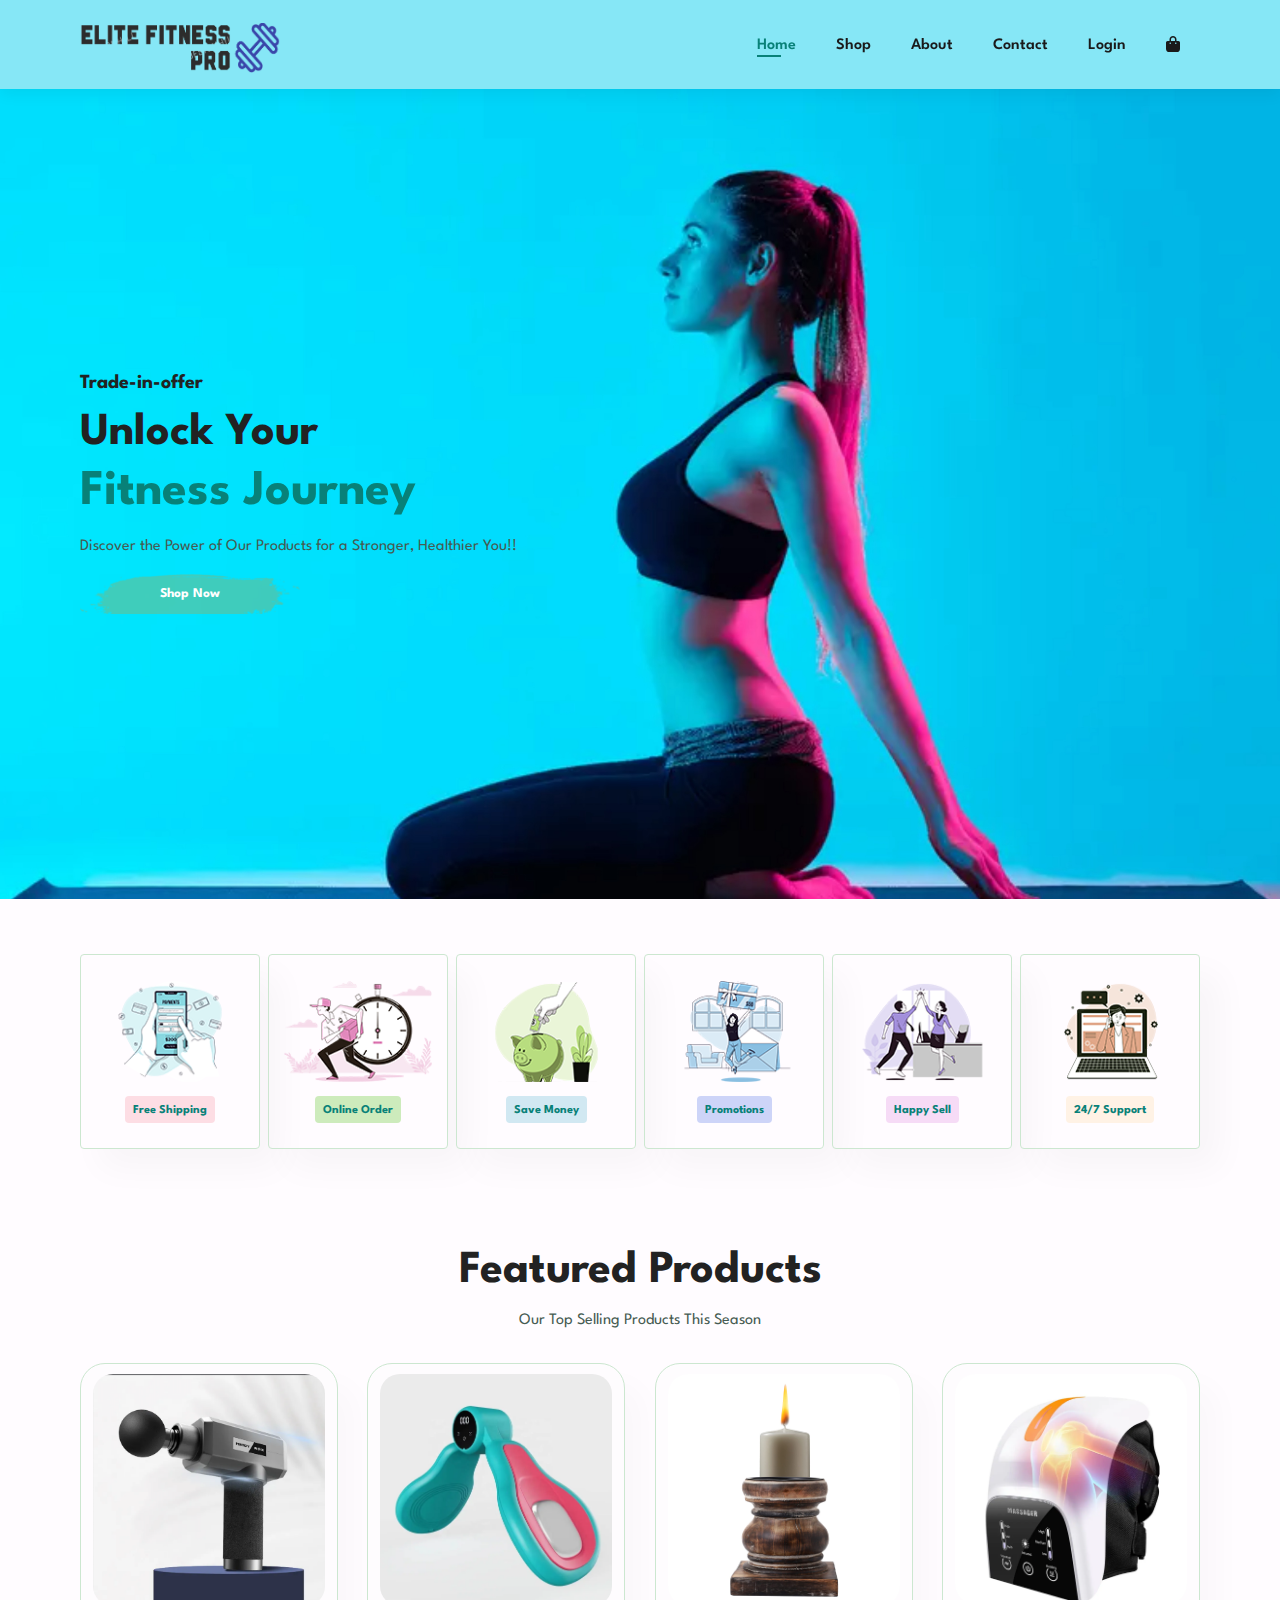
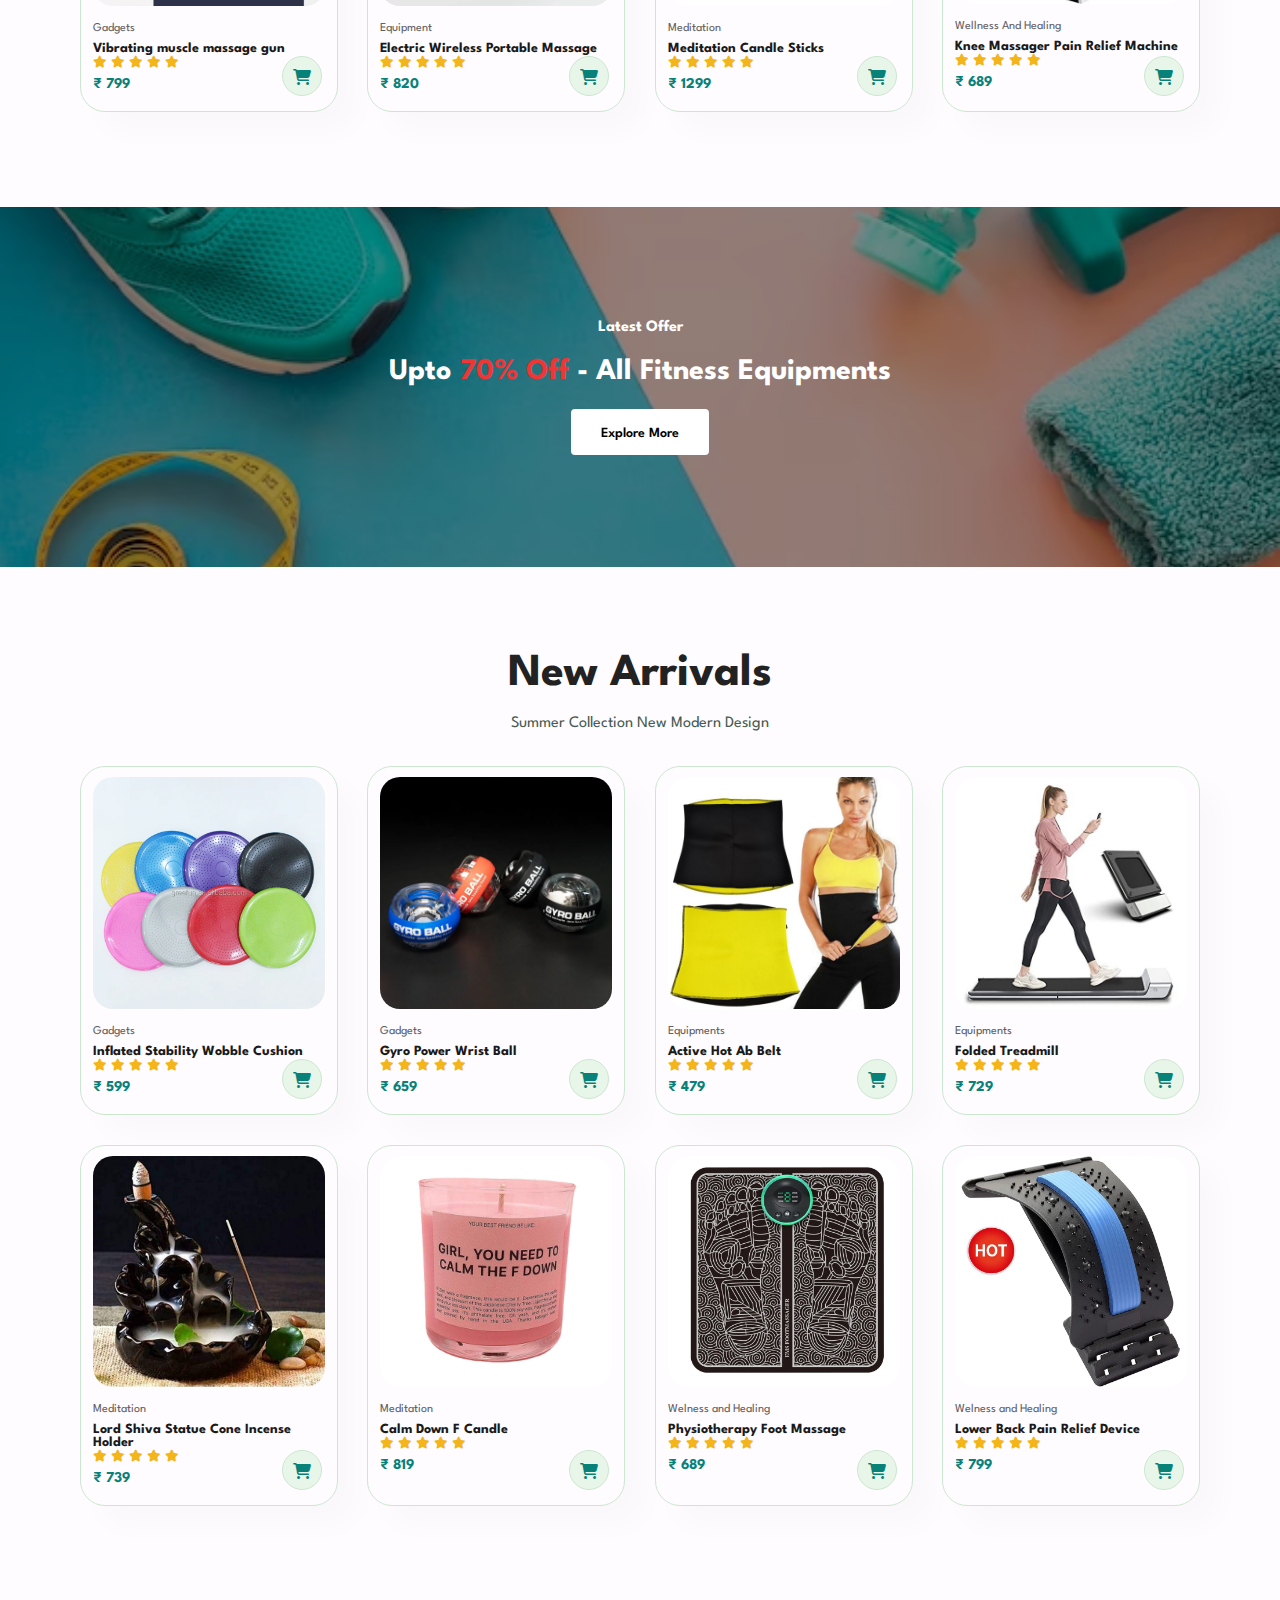
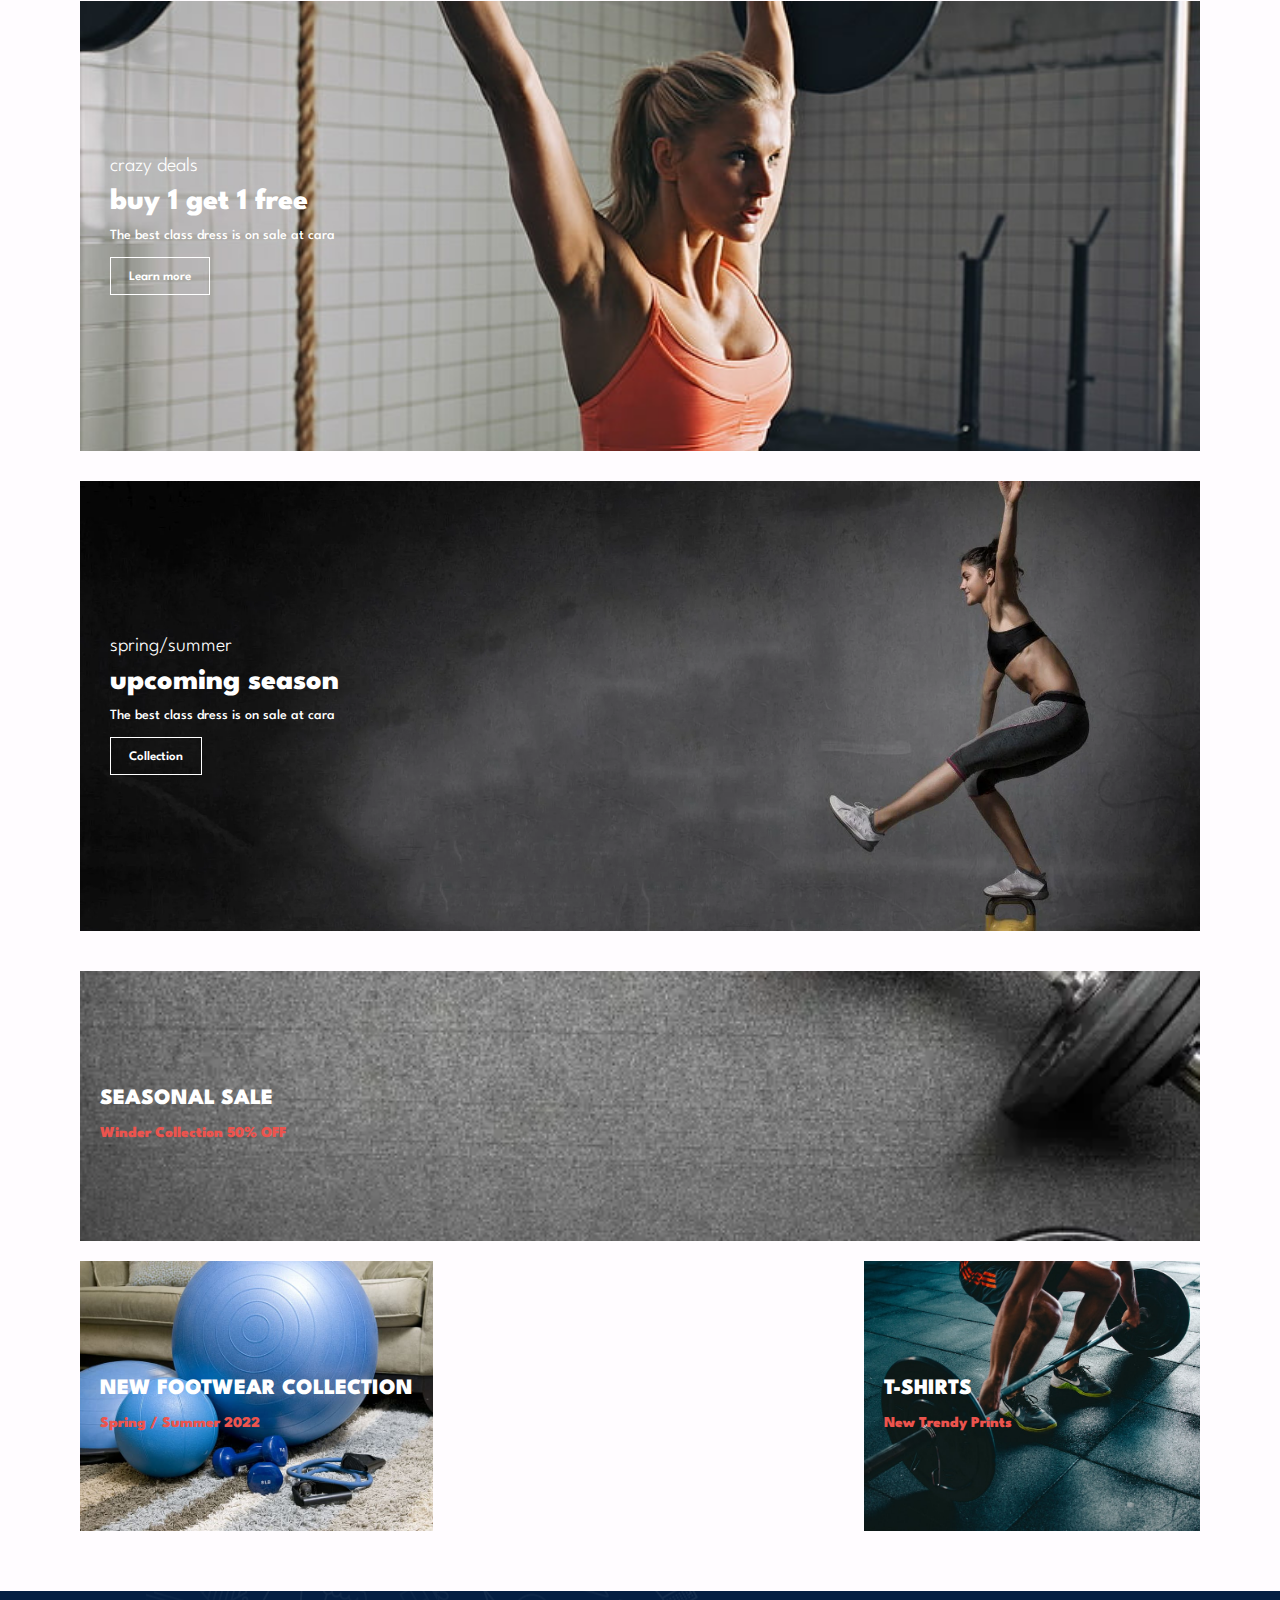
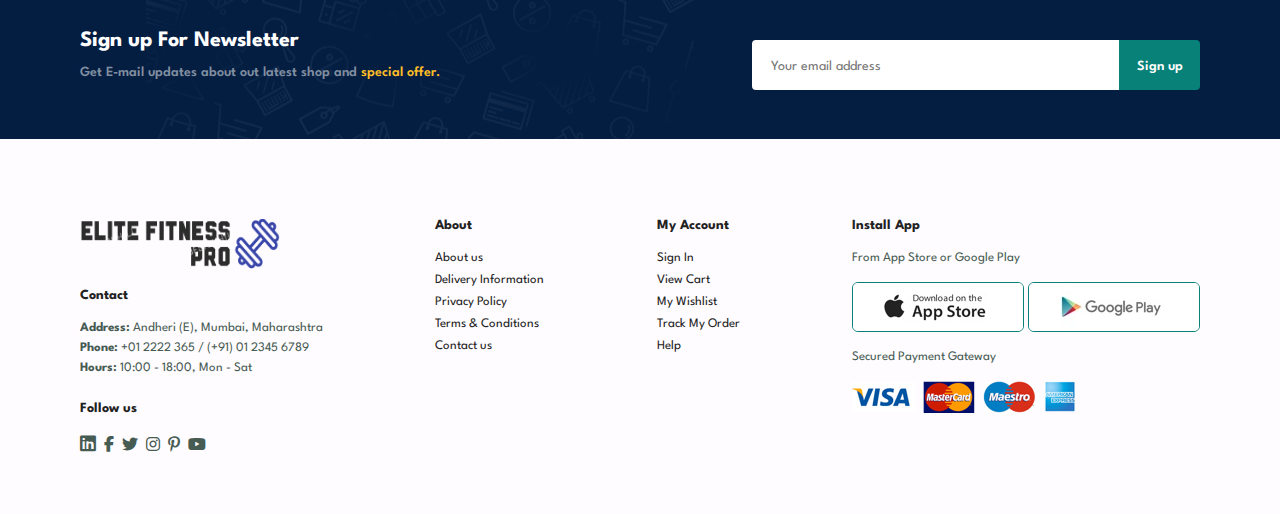
<file: index.html>
<!DOCTYPE html>
<html lang="en">
  <head>
    <meta charset="UTF-8" />
    <meta http-equiv="X-UA-Compatible" content="IE=edge" />
    <meta name="viewport" content="width=device-width, initial-scale=1.0" />
    <link rel="stylesheet" href="style.css" />
    <link
      rel="stylesheet"
      href="https://cdnjs.cloudflare.com/ajax/libs/font-awesome/6.1.1/css/all.min.css"
    />
    <link rel="icon" href="assets/l2.png">
    <script src="script.js" defer></script>
    <script src="shop.js" async></script>
    <title> Elite Fitness Pro | &nbsp;Welcome to Elite Fitness Pro!</title>
  </head>
  <body>
    <!-- NAVBAR -->
    <section id="header">
      <a href="#"><img src="assets/logo.png" alt="" style="height:50px; width: 200px; margin-top: 10px;" /></a>

      <div>
        <ul id="navbar">
          <li><a class="active" href="index.html">Home</a></li>
          <li><a href="shop.html">Shop</a></li>
          <li><a href="about.html">About</a></li>
          <li><a href="contact.html">Contact</a></li>
          <li><a href="#">Login</a></li>
          <li id="lg-bag">
            <a href="cart.html"><i class="fa-solid fa-shopping-bag"></i></a>
          </li>
          <a href="#" id="close"><i class="fa fa-times"></i></a>
        </ul>
      </div>
      <div id="mobile">
        <a href="cart.html"><i class="fa-solid fa-shopping-bag"></i></a>
        <i id="bar" class="fas fa-outdent"></i>
      </div>
    </section>

    <!-- Hero -->
    <section id="hero">
      <h4>Trade-in-offer</h4>
      <h2>Unlock Your</h2>
      <h1>Fitness Journey</h1>
      <p>Discover the Power of Our Products for a Stronger, Healthier You!!</p>
      <button onclick="location.href='shop.html';">Shop Now</button>
    </section>

    <!-- Feature -->
    <section id="feature" class="section-p1">
      <div class="fe-box">
        <img src="img/features/f1.png" alt="" />
        <h6>Free Shipping</h6>
      </div>
      <div class="fe-box">
        <img src="img/features/f2.png" alt="" />
        <h6>Online Order</h6>
      </div>
      <div class="fe-box">
        <img src="img/features/f3.png" alt="" />
        <h6>Save Money</h6>
      </div>
      <div class="fe-box">
        <img src="img/features/f4.png" alt="" />
        <h6>Promotions</h6>
      </div>
      <div class="fe-box">
        <img src="img/features/f5.png" alt="" />
        <h6>Happy Sell</h6>
      </div>
      <div class="fe-box">
        <img src="img/features/f6.png" alt="" />
        <h6>24/7 Support</h6>
      </div>
    </section>

    <!-- Featured products -->

    <section id="product1" class="section-p1">
      <h2>Featured Products</h2>
      <p>Our Top Selling Products This Season</p>
      <div class="pro-container">
        <div class="pro">
          <img src="assets/products/11.png" alt="" />
          <div class="des">
            <span>Gadgets</span>
            <h5>Vibrating muscle massage gun</h5>
            <div class="star">
              <i class="fas fa-star"></i>
              <i class="fas fa-star"></i>
              <i class="fas fa-star"></i>
              <i class="fas fa-star"></i>
              <i class="fas fa-star"></i>
            </div>
            <h4>₹ 799</h4>
          </div>
          <i class="fa fa-shopping-cart cart"></i>
        </div>
        <div class="pro">
          <img src="assets/products/22.webp" alt="" />
          <div class="des">
            <span>Equipment</span>
            <h5> Electric Wireless Portable Massage </h5>
            <div class="star">
              <i class="fas fa-star"></i>
              <i class="fas fa-star"></i>
              <i class="fas fa-star"></i>
              <i class="fas fa-star"></i>
              <i class="fas fa-star"></i>
            </div>
            <h4>₹ 820</h4>
          </div>
          <i class="fa fa-shopping-cart cart"></i>
        </div>
        <div class="pro">
          <img src="assets/products/33.jpeg" alt="" />
          <div class="des">
            <span>Meditation</span>
            <h5>Meditation Candle Sticks</h5>
            <div class="star">
              <i class="fas fa-star"></i>
              <i class="fas fa-star"></i>
              <i class="fas fa-star"></i>
              <i class="fas fa-star"></i>
              <i class="fas fa-star"></i>
            </div>
            <h4>₹ 1299</h4>
          </div>
          <i class="fa fa-shopping-cart cart"></i>
        </div>
        <div class="pro">
          <img src="assets/products/44.webp" alt="" />
          <div class="des">
            <span>Wellness And Healing</span>
            <h5>Knee Massager Pain Relief Machine</h5>
            <div class="star">
              <i class="fas fa-star"></i>
              <i class="fas fa-star"></i>
              <i class="fas fa-star"></i>
              <i class="fas fa-star"></i>
              <i class="fas fa-star"></i>
            </div>
            <h4>₹ 689</h4>
          </div>
          <i class="fa fa-shopping-cart cart"></i>
        </div>
       
      </div>
    </section>

    <!-- Offer Banner -->

    <section id="banner" class="section-m1">
      <h4>Latest Offer</h4>
      <h2>Upto <span>70% Off</span> - All Fitness Equipments</h2>
      <button class="normal" onclick="location.href='shop.html';">Explore More</button>
    </section>

    <!-- New Arrivals -->
    <section id="product1" class="section-p1">
      <h2>New Arrivals</h2>
      <p>Summer Collection New Modern Design</p>
      <div class="pro-container">
        <div class="pro">
          <img src="assets/products/a1.webp" alt="" />
          <div class="des">
            <span>Gadgets</span>
            <h5>Inflated Stability Wobble Cushion</h5>
            <div class="star">
              <i class="fas fa-star"></i>
              <i class="fas fa-star"></i>
              <i class="fas fa-star"></i>
              <i class="fas fa-star"></i>
              <i class="fas fa-star"></i>
            </div>
            <h4>₹ 599</h4>
          </div>
         <i class="fa fa-shopping-cart cart"></i>
        </div>
        <div class="pro">
          <img src="assets/products/a2.webp" alt="" />
          <div class="des">
            <span>Gadgets</span>
            <h5> Gyro Power Wrist Ball </h5>
            <div class="star">
              <i class="fas fa-star"></i>
              <i class="fas fa-star"></i>
              <i class="fas fa-star"></i>
              <i class="fas fa-star"></i>
              <i class="fas fa-star"></i>
            </div>
            <h4>₹ 659</h4>
          </div>
          <i class="fa fa-shopping-cart cart"></i>
        </div>
        <div class="pro">
          <img src="assets/products/a3.jpeg" alt="" />
          <div class="des">
            <span>Equipments</span>
            <h5>Active Hot Ab Belt</h5>
            <div class="star">
              <i class="fas fa-star"></i>
              <i class="fas fa-star"></i>
              <i class="fas fa-star"></i>
              <i class="fas fa-star"></i>
              <i class="fas fa-star"></i>
            </div>
            <h4>₹ 479</h4>
          </div>
          <i class="fa fa-shopping-cart cart"></i>
        </div>
        <div class="pro">
          <img src="assets/products/a4.jpg" alt="" />
          <div class="des">
            <span>Equipments</span>
            <h5>Folded Treadmill</h5>
            <div class="star">
              <i class="fas fa-star"></i>
              <i class="fas fa-star"></i>
              <i class="fas fa-star"></i>
              <i class="fas fa-star"></i>
              <i class="fas fa-star"></i>
            </div>
            <h4>₹ 729</h4>
          </div>
          <i class="fa fa-shopping-cart cart"></i>
        </div>
        <div class="pro">
          <img src="assets/products/a5.jpg" alt="" />
          <div class="des">
            <span>Meditation</span>
            <h5>Lord Shiva Statue Cone Incense Holder </h5>
            <div class="star">
              <i class="fas fa-star"></i>
              <i class="fas fa-star"></i>
              <i class="fas fa-star"></i>
              <i class="fas fa-star"></i>
              <i class="fas fa-star"></i>
            </div>
            <h4>₹ 739</h4>
          </div>
          <i class="fa fa-shopping-cart cart"></i>
        </div>
        <div class="pro">
          <img src="assets/products/a6.jpeg" alt="" />
          <div class="des">
            <span>Meditation</span>
            <h5>Calm Down F Candle</h5>
            <div class="star">
              <i class="fas fa-star"></i>
              <i class="fas fa-star"></i>
              <i class="fas fa-star"></i>
              <i class="fas fa-star"></i>
              <i class="fas fa-star"></i>
            </div>
            <h4>₹ 819</h4>
          </div>
          <i class="fa fa-shopping-cart cart"></i>
        </div>
        <div class="pro">
          <img src="assets/products/a7.webp" alt="" />
          <div class="des">
            <span>Welness and Healing</span>
            <h5>Physiotherapy Foot Massage</h5>
            <div class="star">
              <i class="fas fa-star"></i>
              <i class="fas fa-star"></i>
              <i class="fas fa-star"></i>
              <i class="fas fa-star"></i>
              <i class="fas fa-star"></i>
            </div>
            <h4>₹ 689</h4>
          </div>
          <i class="fa fa-shopping-cart cart"></i>
        </div>
        <div class="pro">
          <img src="assets/products/a8.webp" alt="" />
          <div class="des">
            <span>Welness and Healing</span>
            <h5>Lower Back Pain Relief Device </h5>
            <div class="star">
              <i class="fas fa-star"></i>
              <i class="fas fa-star"></i>
              <i class="fas fa-star"></i>
              <i class="fas fa-star"></i>
              <i class="fas fa-star"></i>
            </div>
            <h4>₹ 799</h4>
          </div>
          <i class="fa fa-shopping-cart cart"></i>
        </div>
      </div>
    </section>

    <!-- SM banner -->

    <section id="sm-banner" class="section-p1">
      <div class="banner-box banner-box-1">
        <h4>crazy deals</h4>
        <h2>buy 1 get 1 free</h2>
        <span>The best class dress is on sale at cara</span>
        <button class="white" onclick="location.href='shop.html';">Learn more</button>
      </div>
      <div class="banner-box banner-box-2">
        <h4>spring/summer</h4>
        <h2>upcoming season</h2>
        <span>The best class dress is on sale at cara</span>
        <button class="white" onclick="location.href='shop.html';">Collection</button>
      </div>
    </section>

    <!-- banner3 -->
    <section id="banner-3">
      <div class="banner-box banner-box-1">
        <h2>SEASONAL SALE</h2>
        <h3>Winder Collection 50% OFF</h3>
      </div>
      <div class="banner-box banner-box-2">
        <h2>NEW FOOTWEAR COLLECTION</h2>
        <h3>Spring / Summer 2022</h3>
      </div>
      <div class="banner-box banner-box-3">
        <h2>T-SHIRTS</h2>
        <h3>New Trendy Prints</h3>
      </div>
    </section>

    <!-- Newsletter -->

    <section id="newsletter" class="section-p1 section-m1">
      <div class="newstext">
        <h4>Sign up For Newsletter</h4>
        <p>
          Get E-mail updates about out latest shop and
          <span>special offer.</span>
        </p>
      </div>
      <div class="form">
        <input type="text" placeholder="Your email address" />
        <button class="normal">Sign up</button>
      </div>
    </section>

    <!-- Footer -->
    <footer class="section-p1">
      <div class="col">
        <img src="assets/logo.png" alt="" style="height:50px; width: 200px; margin-bottom: 20px;" />
        <h4>Contact</h4>
        <p><b>Address:</b> Andheri (E), Mumbai, Maharashtra</p>
        <p><b>Phone:</b> +01 2222 365 / (+91) 01 2345 6789</p>
        <p><b>Hours:</b> 10:00 - 18:00, Mon - Sat</p>
        <div class="follow">
          <h4>Follow us</h4>
          <div class="icon">
            <i class="fab fa-linkedin" style="font-size:18px"
              onclick="window.location.href='www.linkedin.com/in/mihir2403';"></i>
            <i class="fab fa-facebook-f"></i>
            <i class="fab fa-twitter"></i>
            <i class="fab fa-instagram"></i>
            <i class="fab fa-pinterest-p"></i>
            <i class="fab fa-youtube"></i>
          </div>
        </div>
      </div>
      <div class="col">
        <h4>About</h4>
        <a href="about.html">About us</a>
        <a href="#">Delivery Information</a>
        <a href="#">Privacy Policy</a>
        <a href="#">Terms & Conditions</a>
        <a href="contact.html">Contact us</a>
      </div>
      <div class="col">
        <h4>My Account</h4>
        <a href="#">Sign In</a>
        <a href="cart.html">View Cart</a>
        <a href="#">My Wishlist</a>
        <a href="#">Track My Order</a>
        <a href="about.html">Help</a>
      </div>
      <div class="col install">
        <h4>Install App</h4>
        <p>From App Store or Google Play</p>
        <div class="row">
          <img src="img/pay/app.jpg" alt="" />
          <img src="img/pay/play.jpg" alt="" />
        </div>
        <p>Secured Payment Gateway</p>
        <img src="img/pay/pay.png" alt="" />
      </div>
      
    </footer>
  </body>
</html>
</file>
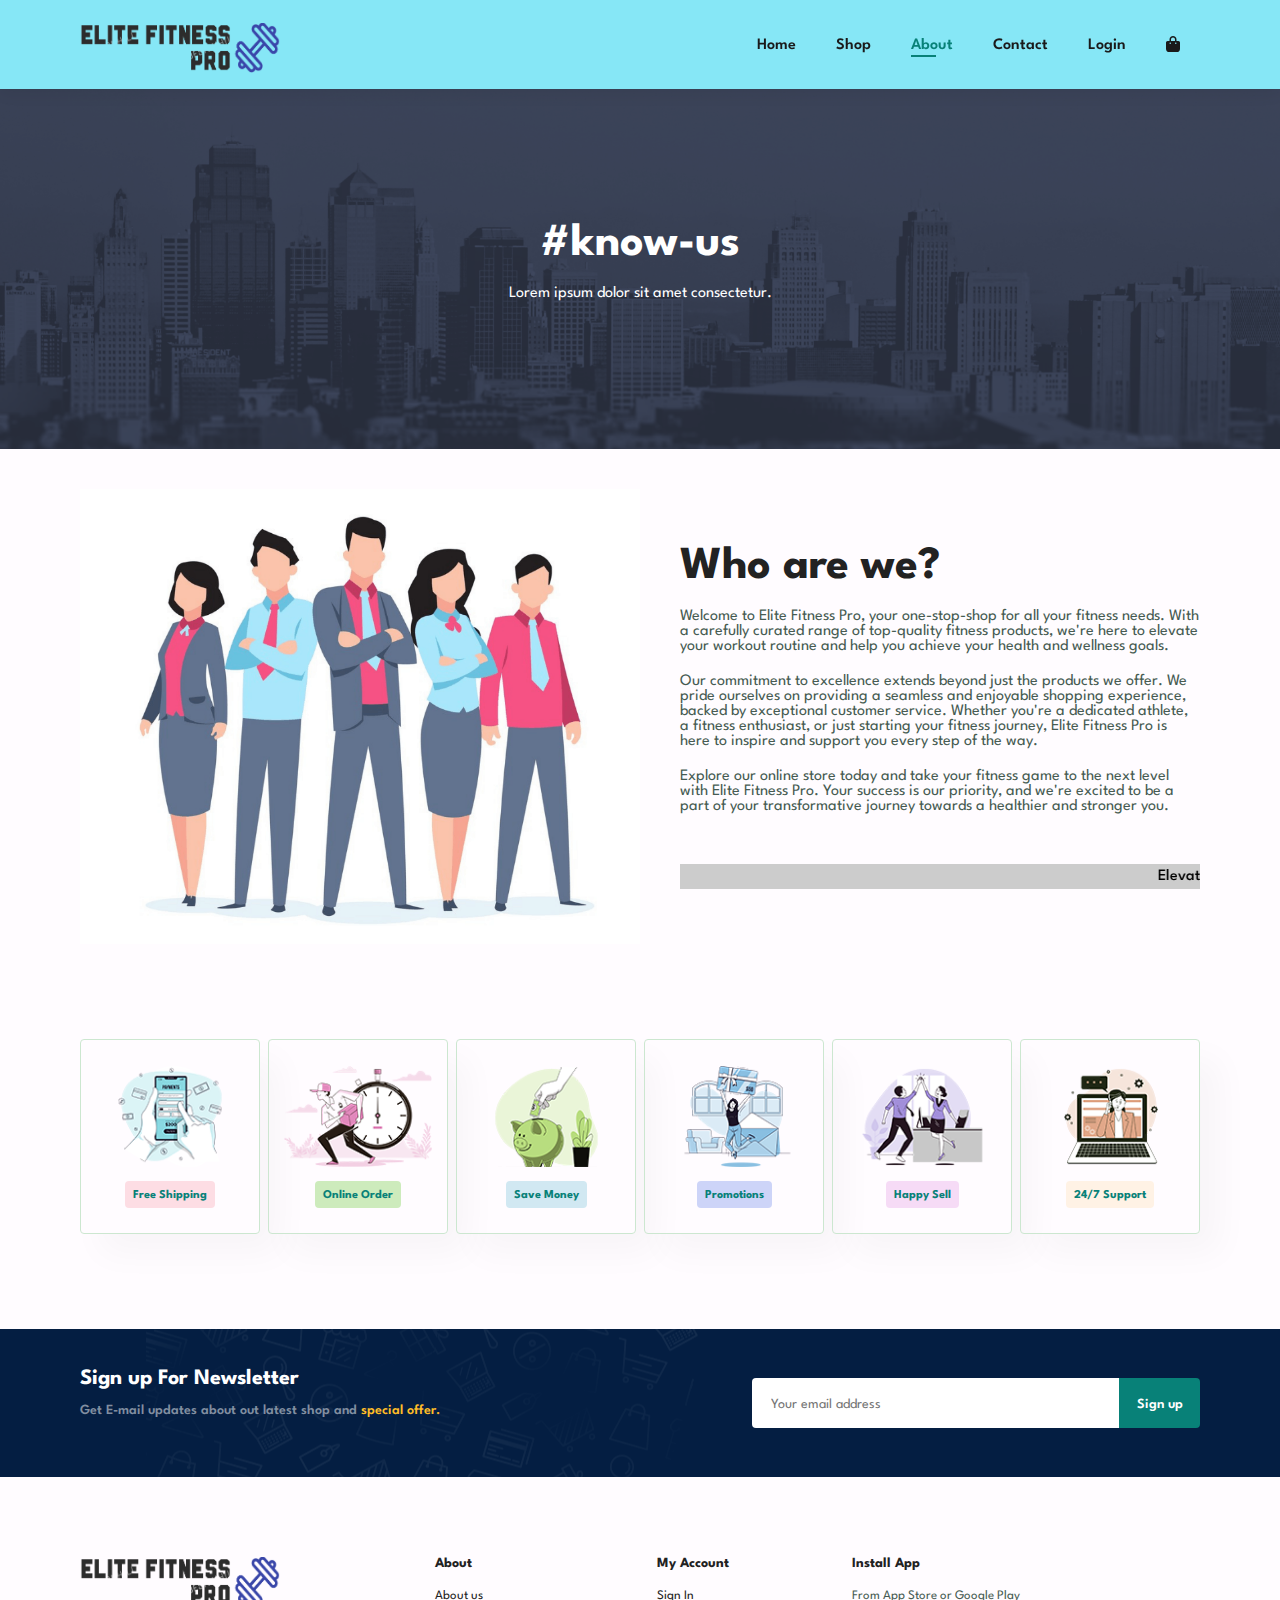
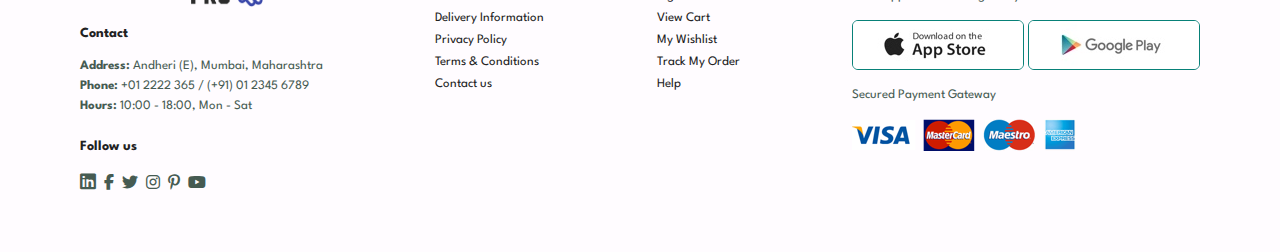
<file: about.html>
<!DOCTYPE html>
<html lang="en">
  <head>
    <meta charset="UTF-8" />
    <meta http-equiv="X-UA-Compatible" content="IE=edge" />
    <meta name="viewport" content="width=device-width, initial-scale=1.0" />
    <link rel="stylesheet" href="style.css" />
    <link
      rel="stylesheet"
      href="https://cdnjs.cloudflare.com/ajax/libs/font-awesome/6.1.1/css/all.min.css"
    />
    <link rel="icon" href="assets/l2.png">
    <script src="script.js" defer></script>
    <title> Elite Fitness Pro | &nbsp;About</title>
  </head>
  <body>
    <!-- NAVBAR -->
    <section id="header">
      <a href="#"><img src="assets/logo.png" alt="" style="height:50px; width: 200px; margin-top: 10px;" /></a>

      <div>
        <ul id="navbar">
          <li><a  href="index.html">Home</a></li>
          <li><a  href="shop.html">Shop</a></li>
          <li><a class="active" href="about.html">About</a></li>
          <li><a href="contact.html">Contact</a></li>
          <li><a href="#">Login</a></li>
          <li id="lg-bag">
            <a href="cart.html"><i class="fa-solid fa-shopping-bag"></i></a>
          </li>
          <a href="#" id="close"><i class="fa fa-times"></i></a>
        </ul>
      </div>
      <div id="mobile">
        <a href="cart.html"><i class="fa-solid fa-shopping-bag"></i></a>
        <i id="bar" class="fas fa-outdent"></i>
      </div>
    </section>

    <!-- Hero -->
    <section id="page-header" class="about-header">
     
      <h2>#know-us</h2>
     
      <p>Lorem ipsum dolor sit amet consectetur.</p>
      
    </section>

    <!-- about heading content  -->

    <section id="about-head" class="section-p1">
      <img src="assets/about .png" alt="">
      <div>
        <h2>Who are we?</h2>
        <p>Welcome to Elite Fitness Pro, your one-stop-shop for all your fitness needs. With a carefully curated range of top-quality fitness products, we're here to elevate your workout routine and help you achieve your health and wellness goals.</p>
         <p>Our commitment to excellence extends beyond just the products we offer. We pride ourselves on providing a seamless and enjoyable shopping experience, backed by exceptional customer service. Whether you're a dedicated athlete, a fitness enthusiast, or just starting your fitness journey, Elite Fitness Pro is here to inspire and support you every step of the way.</p>
        <p>Explore our online store today and take your fitness game to the next level with Elite Fitness Pro. Your success is our priority, and we're excited to be a part of your transformative journey towards a healthier and stronger you.</p>
         <br>
        <br>
        <marquee bgcolor="#ccc" loop="-1" behavior="scroll" direction="left" scrollamount="5" width="100%">Elevate Your Fitness, Empower Your Life with Elite Fitness Pro</marquee>
      </div>

    </section>

    <!-- about app -->

   

       <!-- Feature -->
       <section id="feature" class="section-p1">
        <div class="fe-box">
          <img src="img/features/f1.png" alt="" />
          <h6>Free Shipping</h6>
        </div>
        <div class="fe-box">
          <img src="img/features/f2.png" alt="" />
          <h6>Online Order</h6>
        </div>
        <div class="fe-box">
          <img src="img/features/f3.png" alt="" />
          <h6>Save Money</h6>
        </div>
        <div class="fe-box">
          <img src="img/features/f4.png" alt="" />
          <h6>Promotions</h6>
        </div>
        <div class="fe-box">
          <img src="img/features/f5.png" alt="" />
          <h6>Happy Sell</h6>
        </div>
        <div class="fe-box">
          <img src="img/features/f6.png" alt="" />
          <h6>24/7 Support</h6>
        </div>
      </section>

   

    <!-- Newsletter -->

    <section id="newsletter" class="section-p1 section-m1">
      <div class="newstext">
        <h4>Sign up For Newsletter</h4>
        <p>
          Get E-mail updates about out latest shop and
          <span>special offer.</span>
        </p>
      </div>
      <div class="form">
        <input type="text" placeholder="Your email address" />
        <button class="normal">Sign up</button>
      </div>
    </section>

    <!-- Footer -->
    <footer class="section-p1">
      <div class="col">
        <img src="assets/logo.png" alt="" style="height:50px; width: 200px; margin-bottom: 20px;" />
        <h4>Contact</h4>
        <p><b>Address:</b> Andheri (E), Mumbai, Maharashtra</p>
        <p><b>Phone:</b> +01 2222 365 / (+91) 01 2345 6789</p>
        <p><b>Hours:</b> 10:00 - 18:00, Mon - Sat</p>
        <div class="follow">
          <h4>Follow us</h4>
          <div class="icon">
            <i class="fab fa-linkedin" style="font-size:18px"
              onclick="window.location.href='www.linkedin.com/in/mihir2403';"></i>
            <i class="fab fa-facebook-f"></i>
            <i class="fab fa-twitter"></i>
            <i class="fab fa-instagram"></i>
            <i class="fab fa-pinterest-p"></i>
            <i class="fab fa-youtube"></i>
          </div>
        </div>
      </div>
      <div class="col">
        <h4>About</h4>
        <a href="about.html">About us</a>
        <a href="#">Delivery Information</a>
        <a href="#">Privacy Policy</a>
        <a href="#">Terms & Conditions</a>
        <a href="contact.html">Contact us</a>
      </div>
      <div class="col">
        <h4>My Account</h4>
        <a href="#">Sign In</a>
        <a href="cart.html">View Cart</a>
        <a href="#">My Wishlist</a>
        <a href="#">Track My Order</a>
        <a href="about.html">Help</a>
      </div>
      <div class="col install">
        <h4>Install App</h4>
        <p>From App Store or Google Play</p>
        <div class="row">
          <img src="img/pay/app.jpg" alt="" />
          <img src="img/pay/play.jpg" alt="" />
        </div>
        <p>Secured Payment Gateway</p>
        <img src="img/pay/pay.png" alt="" />
      </div>
      
    </footer>
  </body>
</html>
</file>
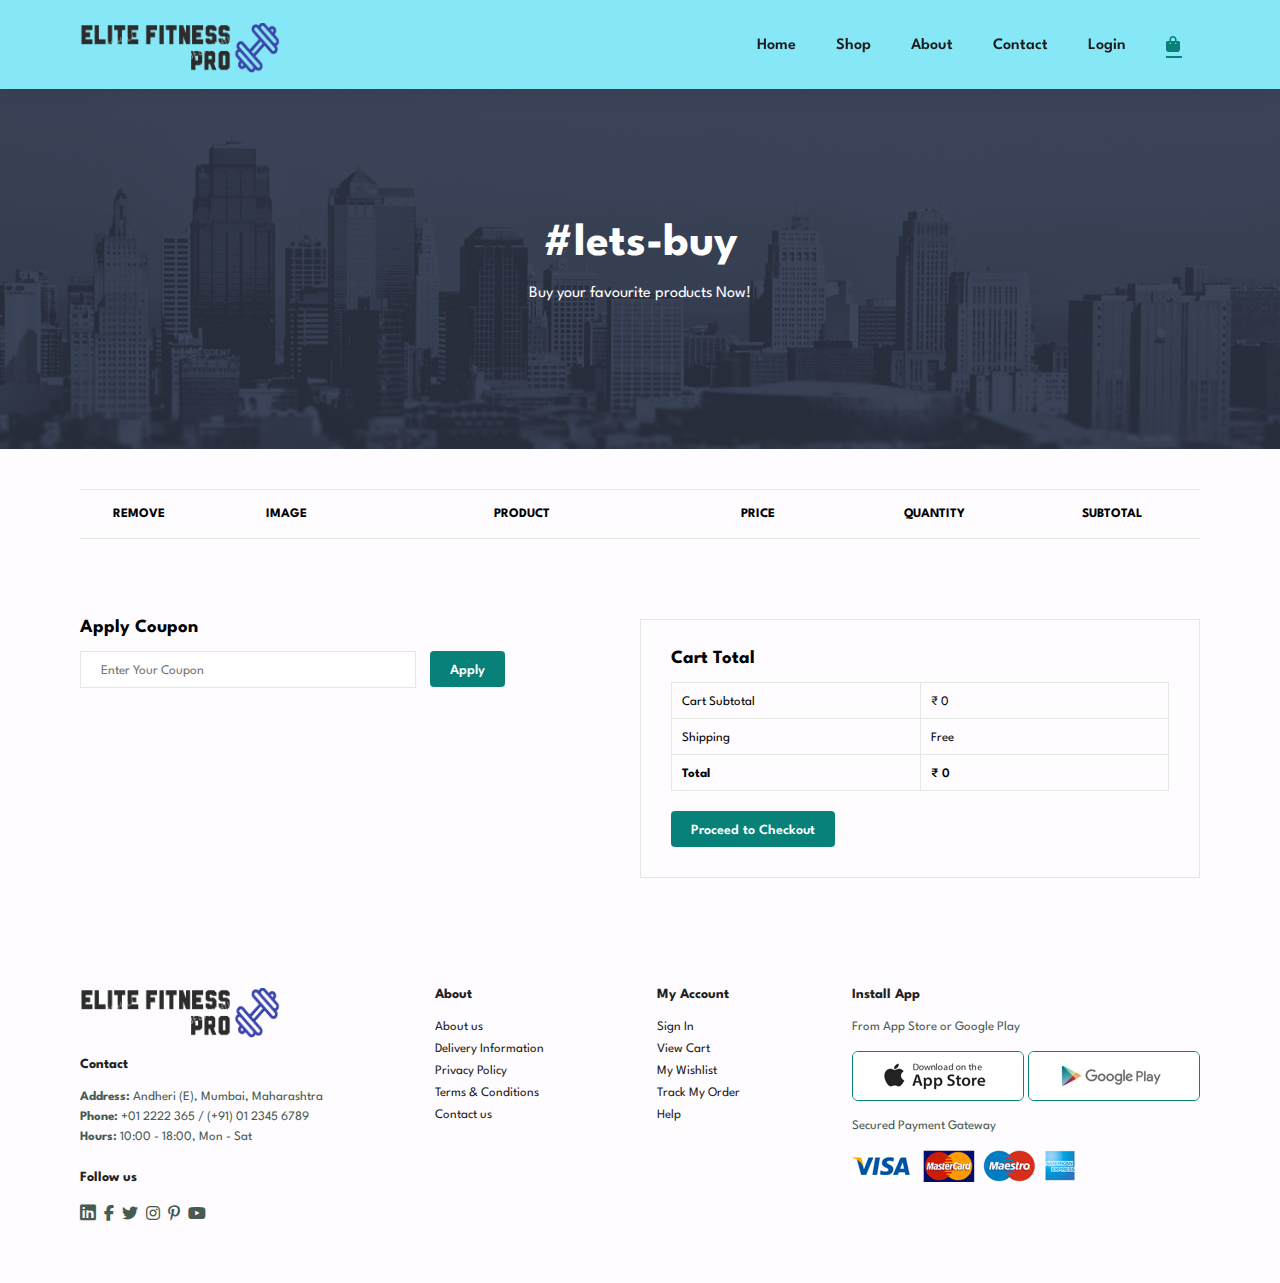
<file: cart.html>
<!DOCTYPE html>
<html lang="en">

<head>
  <meta charset="UTF-8" />
  <meta http-equiv="X-UA-Compatible" content="IE=edge" />
  <meta name="viewport" content="width=device-width, initial-scale=1.0" />
  <link rel="stylesheet" href="style.css" />
  <link rel="stylesheet" href="https://cdnjs.cloudflare.com/ajax/libs/font-awesome/6.1.1/css/all.min.css" />
  <link rel="icon" href="assets/l2.png">
  <script src="script.js" defer></script>
  <script src="cart.js" async></script>
  <title> Elite Fitness Pro | &nbsp;Your Cart</title>
</head>

<body>
  <!-- NAVBAR -->
  <section id="header">
    <a href="#"><img src="assets/logo.png" alt="" style="height:50px; width: 200px; margin-top: 10px;" /></a>

    <div>
      <ul id="navbar">
        <li><a href="index.html">Home</a></li>
        <li><a href="shop.html">Shop</a></li>
        <li><a href="about.html">About</a></li>
        <li><a href="contact.html">Contact</a></li>
        <li><a href="#">Login</a></li>
        <li id="lg-bag">
          <a class="active" href="cart.html"><i class="fa-solid fa-shopping-bag"></i></a>
        </li>
        <a href="#" id="close"><i class="fa fa-times"></i></a>
      </ul>
    </div>
    <div id="mobile">
      <a class="active" href="cart.html"><i class="fa fa-shopping-bag" style="color: #088178;"></i></a>
      <i id="bar" class="fas fa-outdent active"></i>
    </div>
  </section>

  <!-- Hero -->
  <section id="page-header" class="about-header">
    <h2>#lets-buy</h2>

    <p>Buy your favourite products Now!</p>
  </section>

  <!-- cart -->

  <section id="cart" class="section-p1">
    <table width="100%">
      <thead>
        <tr>
          <td>REMOVE</td>
          <td>IMAGE</td>
          <td>PRODUCT</td>
          <td>PRICE</td>
          <td>QUANTITY</td>
          <td>SUBTOTAL</td>
        </tr>
      </thead>
      <tbody class="cart-items" id="cart-body">
        <!-- <tr class="cart-row">
          <td>
            <i class="far fa-times-circle"></i>
          </td>
          <td><img src="img/urbanic_img/tshirt/floral/floral_dress_1.jpg" alt="" /></td>
          <td>Floral Black Dress</td>
          <td class="cart-price">₹ 799</td>
          <td><input type="number" value="1" class="cart-quantity-input" min="1"/></td>
          <td class="cart-item-subtotal">₹ 799</td>
        </tr>
        <tr class="cart-row">
          <td>
            <i class="far fa-times-circle"></i>
          </td>
          <td><img src="img/urbanic_img/heels/heels_2.jpg" alt="" /></td>
          <td>Black Pencil Heels</td>
          <td class="cart-price">₹ 899</td>
          <td><input type="number" value="2" class="cart-quantity-input" min="1"/></td>
          <td class="cart-item-subtotal">₹ 1798</td>
        </tr>
        <tr class="cart-row">
          <td>
            <i class="far fa-times-circle"></i>
          </td>
          <td><img src="img/urbanic_img/handbags/bag_6.jpg" alt="" /></td>
          <td>Red Shoulder Bag</td>
          <td class="cart-price">₹ 699</td>
          <td ><input type="number" value="1" class="cart-quantity-input"  min="1"/></td>
          <td class="cart-item-subtotal">₹ 699</td>
        </tr> -->
      </tbody>
    </table>
  </section>

  <!-- cart-add -->
  <section id="cart-add" class="section-p1">
    <div id="coupon">
      <h3>Apply Coupon</h3>
      <div>
        <input type="text" placeholder="Enter Your Coupon" maxlength="5">
        <button class="normal" onclick="coupon()"  >Apply</button>
      </div>
    </div>

    <div id="subtotal">
      <h3>Cart Total</h3>
      <table>
        <tr>
          <td>Cart Subtotal</td>
          <td class="cart-subtotal">₹ 2397</td>
        </tr>
        <tr>
          <td>Shipping</td>
          <td>Free</td>
        </tr>
        <tr>
          <td><b>Total</b></td>
          <td class="cart-total" style="font-weight:600;">₹ 2397</td>
        </tr>
      </table>
      <button class="normal" id="btn-purchase">Proceed to Checkout</button>
    </div>
  </section>

  <!-- Footer -->
  <footer class="section-p1">
    <div class="col">
      <img src="assets/logo.png" alt="" style="height:50px; width: 200px; margin-bottom: 20px;" />
      <h4>Contact</h4>
      <p><b>Address:</b> Andheri (E), Mumbai, Maharashtra</p>
      <p><b>Phone:</b> +01 2222 365 / (+91) 01 2345 6789</p>
      <p><b>Hours:</b> 10:00 - 18:00, Mon - Sat</p>
      <div class="follow">
        <h4>Follow us</h4>
        <div class="icon">
          <i class="fab fa-linkedin" style="font-size:18px"
            onclick="window.location.href='www.linkedin.com/in/mihir2403';"></i>
          <i class="fab fa-facebook-f"></i>
          <i class="fab fa-twitter"></i>
          <i class="fab fa-instagram"></i>
          <i class="fab fa-pinterest-p"></i>
          <i class="fab fa-youtube"></i>
        </div>
      </div>
    </div>
    <div class="col">
      <h4>About</h4>
      <a href="about.html">About us</a>
      <a href="#">Delivery Information</a>
      <a href="#">Privacy Policy</a>
      <a href="#">Terms & Conditions</a>
      <a href="contact.html">Contact us</a>
    </div>
    <div class="col">
      <h4>My Account</h4>
      <a href="#">Sign In</a>
      <a href="cart.html">View Cart</a>
      <a href="#">My Wishlist</a>
      <a href="#">Track My Order</a>
      <a href="about.html">Help</a>
    </div>
    <div class="col install">
      <h4>Install App</h4>
      <p>From App Store or Google Play</p>
      <div class="row">
        <img src="img/pay/app.jpg" alt="" />
        <img src="img/pay/play.jpg" alt="" />
      </div>
      <p>Secured Payment Gateway</p>
      <img src="img/pay/pay.png" alt="" />
    </div>
    
  </footer>
   <!-- jquery -->
   <script src="https://ajax.googleapis.com/ajax/libs/jquery/3.5.1/jquery.min.js"></script>
</body>

</html>
</file>
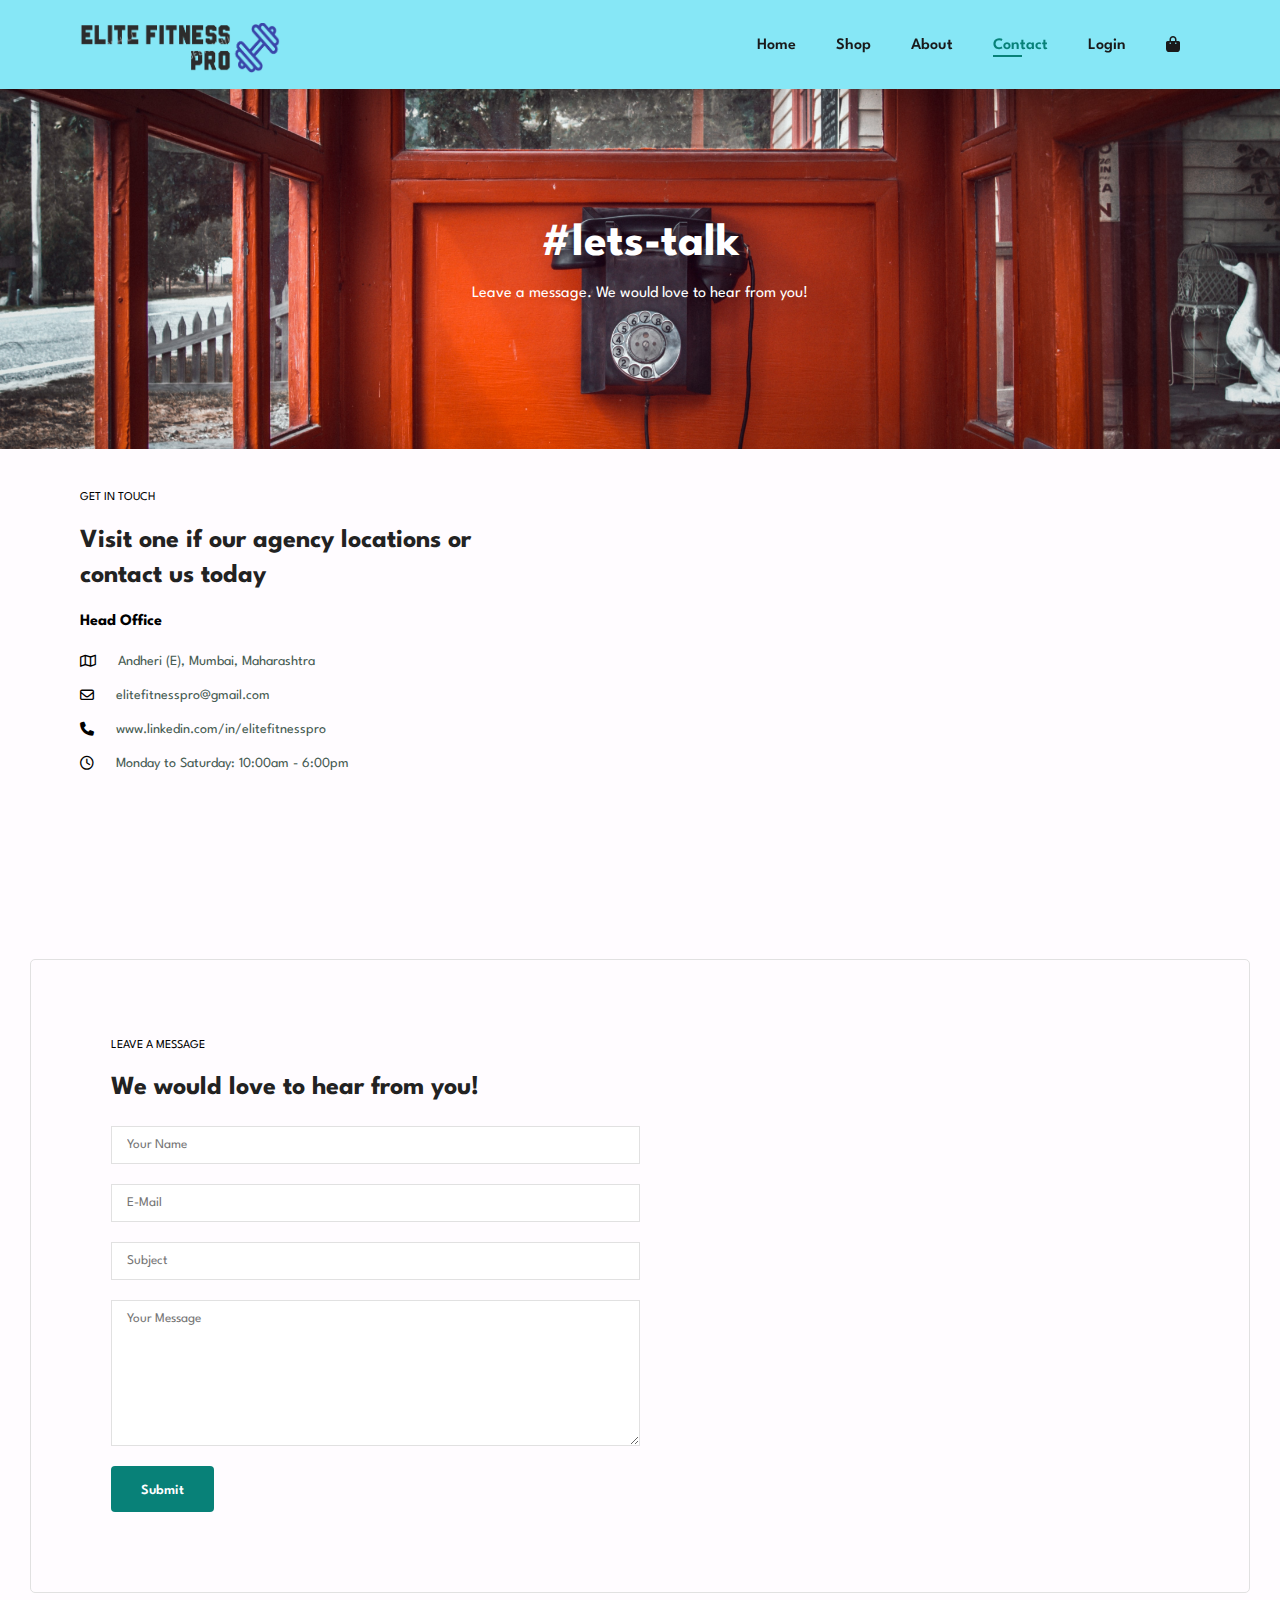
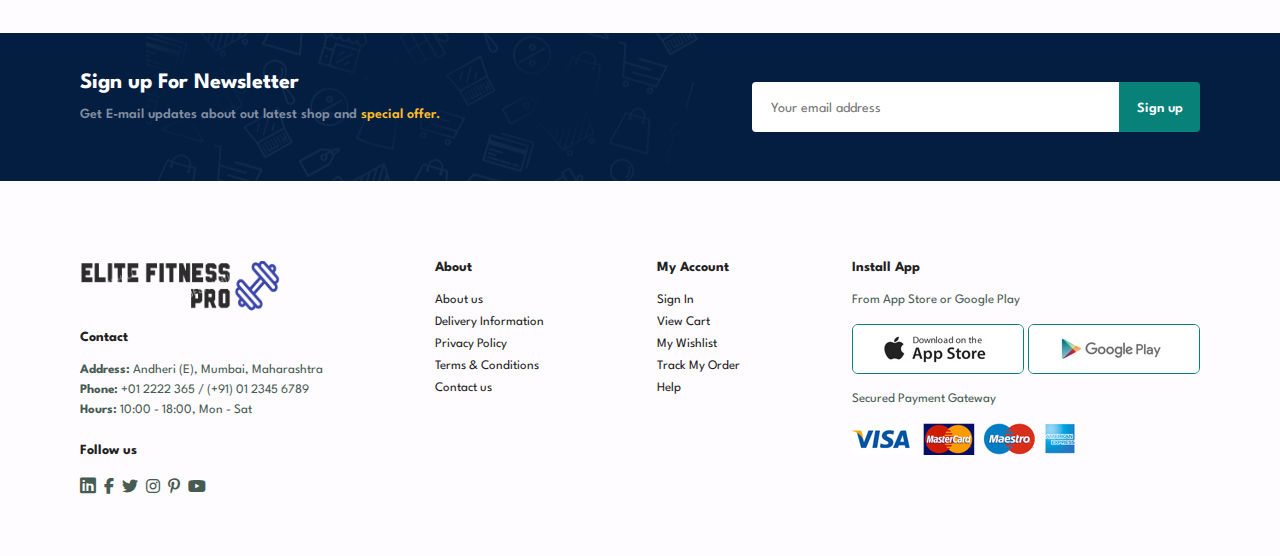
<file: contact.html>
<!DOCTYPE html>
<html lang="en">

<head>
  <meta charset="UTF-8" />
  <meta http-equiv="X-UA-Compatible" content="IE=edge" />
  <meta name="viewport" content="width=device-width, initial-scale=1.0" />
  <link rel="stylesheet" href="style.css" />
  <link rel="icon" href="assets/l2.png">
  <link rel="stylesheet" href="https://cdnjs.cloudflare.com/ajax/libs/font-awesome/6.1.1/css/all.min.css" />
  <script src="script.js" defer></script>
  <title> Elite Fitness Pro | &nbsp;Contact</title>
</head>

<body>
  <!-- NAVBAR -->
  <section id="header">
    <a href="#"><img src="assets/logo.png" alt="" style="height:50px; width: 200px; margin-top: 10px;" /></a>

    <div>
      <ul id="navbar">
        <li><a href="index.html">Home</a></li>
        <li><a href="shop.html">Shop</a></li>
        <li><a href="about.html">About</a></li>
        <li><a class="active" href="contact.html">Contact</a></li>
        <li><a href="#">Login</a></li>
        <li id="lg-bag">
          <a href="cart.html"><i class="fa-solid fa-shopping-bag"></i></a>
        </li>
        <a href="#" id="close"><i class="fa fa-times"></i></a>
      </ul>
    </div>
    <div id="mobile">
      <a href="cart.html"><i class="fa-solid fa-shopping-bag"></i></a>
      <i id="bar" class="fas fa-outdent"></i>
    </div>
  </section>

  <!-- Hero -->
  <section id="page-header" class="about-header"
    style="background-image: url('img/banner/contactus.jpg');background-position: center;">

    <h2>#lets-talk</h2>

    <p>Leave a message. We would love to hear from you!</p>

  </section>

  <!--  contact details-->
  <section id="contact-details" class="section-p1">
    <div class="details">
      <span>GET IN TOUCH</span>
      <h2>Visit one if our agency locations or contact us today</h2>
      <h3>Head Office</h3>
      <div>
        <li>
          <i class="far fa-map"></i>
          <p>Andheri (E), Mumbai, Maharashtra</p>
        </li>
        <li>
          <i class="far fa-envelope"></i>
          <p>elitefitnesspro@gmail.com</p>
        </li>
        <li>
          <i class="fas fa-phone"></i>
          <p>www.linkedin.com/in/elitefitnesspro</p>
        </li>
        <li>
          <i class="far fa-clock"></i>
          <p>Monday to Saturday: 10:00am - 6:00pm</p>
        </li>
      </div>

    </div>
    <div class="map">
      <iframe
        src="https://www.google.com/maps/embed?pb=!1m18!1m12!1m3!1d3767.690346328683!2d72.96932321493304!3d19.208722552778614!2m3!1f0!2f0!3f0!3m2!1i1024!2i768!4f13.1!3m3!1m2!1s0x3be7b94076525799%3A0xbab0531bacf26703!2sViviana%20Mall!5e0!3m2!1sen!2sin!4v1663005468723!5m2!1sen!2sin"
        width="600" height="450" style="border:0;" allowfullscreen="" loading="lazy"
        referrerpolicy="no-referrer-when-downgrade"></iframe>

    </div>
  </section>

  <!-- Form details -->

  <section id="form-details">
    <form action="">
      <span>LEAVE A MESSAGE</span>
      <h2>We would love to hear from you!</h2>
      <input type="text" placeholder="Your Name">
      <input type="email" placeholder="E-Mail">
      <input type="text" placeholder="Subject">
      <textarea name="" id="" cols="30" rows="10" placeholder="Your Message"></textarea>
      <button class="normal" onclick="alert('Your Message has been Recorded! Thank You.');">Submit</button>
    </form>

   

  </section>



  <!-- Newsletter -->

  <section id="newsletter" class="section-p1 section-m1">
    <div class="newstext">
      <h4>Sign up For Newsletter</h4>
      <p>
        Get E-mail updates about out latest shop and
        <span>special offer.</span>
      </p>
    </div>
    <div class="form">
      <input type="text" placeholder="Your email address" />
      <button class="normal">Sign up</button>
    </div>
  </section>

  <!-- Footer -->
  <footer class="section-p1">
    <div class="col">
      <img src="assets/logo.png" alt="" style="height:50px; width: 200px; margin-bottom: 20px;" />
      <h4>Contact</h4>
      <p><b>Address:</b> Andheri (E), Mumbai, Maharashtra</p>
      <p><b>Phone:</b> +01 2222 365 / (+91) 01 2345 6789</p>
      <p><b>Hours:</b> 10:00 - 18:00, Mon - Sat</p>
      <div class="follow">
        <h4>Follow us</h4>
        <div class="icon">
          <i class="fab fa-linkedin" style="font-size:18px"
            onclick="window.location.href='www.linkedin.com/in/mihir2403';"></i>
          <i class="fab fa-facebook-f"></i>
          <i class="fab fa-twitter"></i>
          <i class="fab fa-instagram"></i>
          <i class="fab fa-pinterest-p"></i>
          <i class="fab fa-youtube"></i>
        </div>
      </div>
    </div>
    <div class="col">
      <h4>About</h4>
      <a href="about.html">About us</a>
      <a href="#">Delivery Information</a>
      <a href="#">Privacy Policy</a>
      <a href="#">Terms & Conditions</a>
      <a href="contact.html">Contact us</a>
    </div>
    <div class="col">
      <h4>My Account</h4>
      <a href="#">Sign In</a>
      <a href="cart.html">View Cart</a>
      <a href="#">My Wishlist</a>
      <a href="#">Track My Order</a>
      <a href="about.html">Help</a>
    </div>
    <div class="col install">
      <h4>Install App</h4>
      <p>From App Store or Google Play</p>
      <div class="row">
        <img src="img/pay/app.jpg" alt="" />
        <img src="img/pay/play.jpg" alt="" />
      </div>
      <p>Secured Payment Gateway</p>
      <img src="img/pay/pay.png" alt="" />
    </div>
    
  </footer>
</body>

</html>
</file>
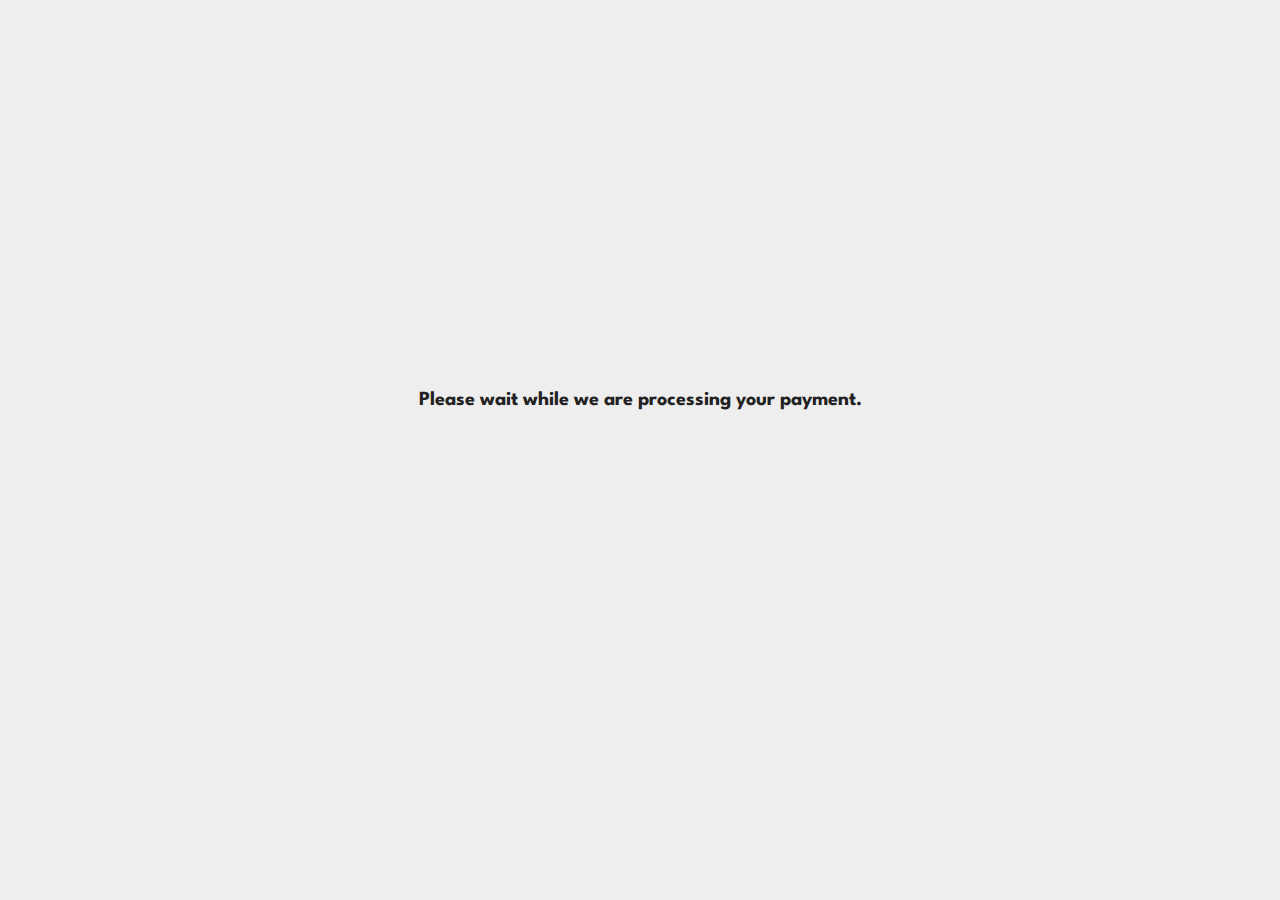
<file: loader.html>
<!DOCTYPE html>
<html lang="en">

<head>
    <meta charset='utf-8'>
    <meta name='viewport' content='width=device-width, initial-scale=1'>
    <title>Processing Your Request</title>
    <link href='#' rel='stylesheet'>
    <link href='https://cdn.jsdelivr.net/npm/boxicons@latest/css/boxicons.min.css' rel='stylesheet'>
    <meta http-equiv="refresh" content="7,thankyou.html">
    <script type='text/javascript' src='#'></script>
    <link rel="stylesheet" href="style.css">
    <style>
        ::-webkit-scrollbar {
            width: 8px;
        }

        /* Track */
        ::-webkit-scrollbar-track {
            background: #f1f1f1;
        }

        /* Handle */
        ::-webkit-scrollbar-thumb {
            background: #888;
        }

        /* Handle on hover */
        ::-webkit-scrollbar-thumb:hover {
            background: #555;
        }

        * {
            padding: 0;
            margin: 0;
        }

        .container {
            display: flex;
            justify-content: center;
            align-items: center;
            height: 100vh;
            background-color: #eee;
            flex-direction: column;
        }

        .box {
            position: relative;
            width: 350px;
            height: 100px;
            display: flex;
            align-items: center;
            justify-content: space-evenly;
        }

        .box span {
            display: block;
            height: 35px;
            width: 35px;
            background: #000;
            border-radius: 50%;
            animation: all-effect 0.6s linear infinite alternate;
            transform: scale(0);
        }

        .box span:nth-child(1) {
            animation-delay: 0.1s;
        }

        .box span:nth-child(2) {
            animation-delay: 0.2s;
        }

        .box span:nth-child(3) {
            animation-delay: 0.3s;
        }


        .box span:nth-child(4) {
            animation-delay: 0.4s;
            background: #00b9f5;
        }


        .box span:nth-child(5) {
            animation-delay: 0.5s;
            background: #00b9f5;

        }

        @keyframes all-effect {
            100% {
                transform: scale(1);
            }
        }
    </style>
</head>

<body className='snippet-body'>
    <div class="container">
        <span style="text-align: center;padding:0 10px"><h4>Please wait while we are processing your payment.</h4></span>
        <div class="box">
            <span></span>
            <span></span>
            <span></span>
            <span></span>
            <span></span>
        </div>
    </div>
    <script type='text/javascript' src='#'></script>
    <script type='text/javascript' src='#'></script>
    <script type='text/javascript' src='#'></script>
    <script type='text/javascript' src='#'></script>
    <script type='text/javascript'></script>
    <script type='text/javascript'>
    var myLink = document.querySelector('a[href="#"]');
        myLink.addEventListener('click', function (e)
        {
            e.preventDefault();
        });</script>

</body>

</html>
</file>
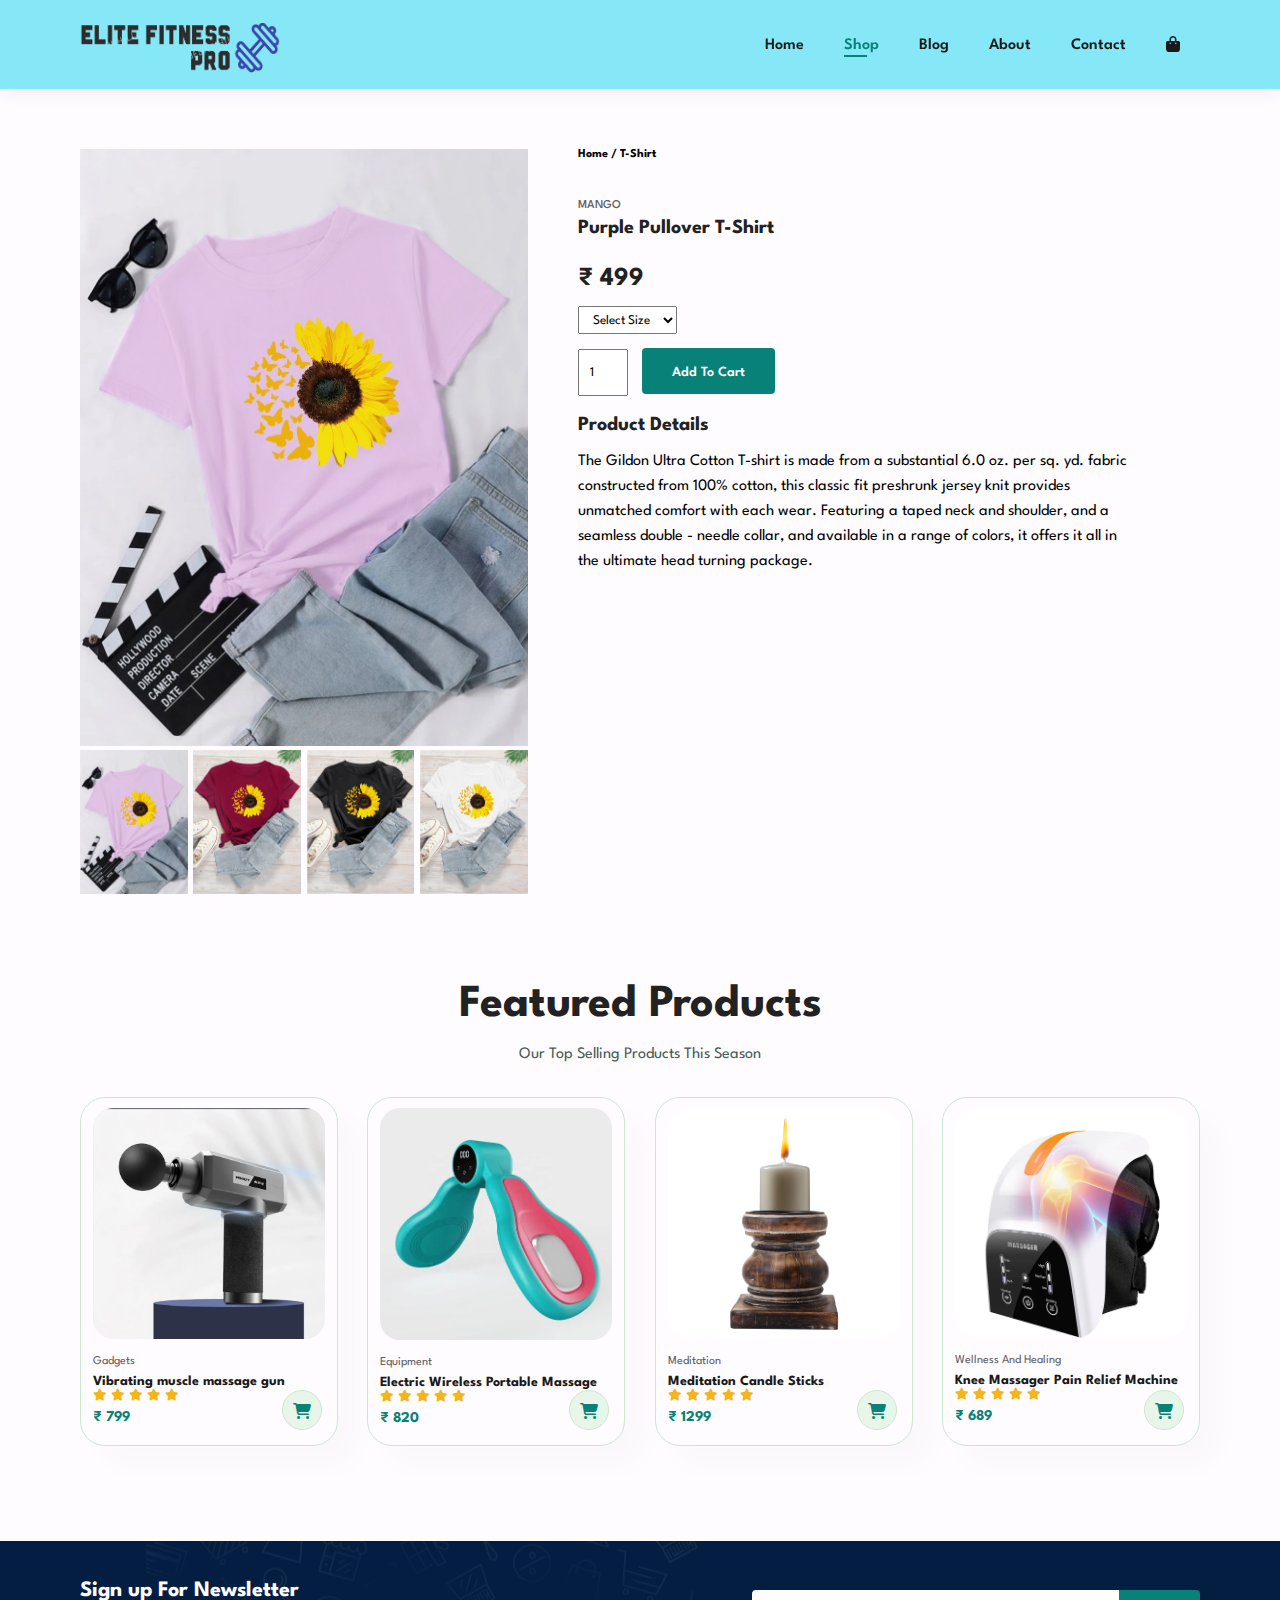
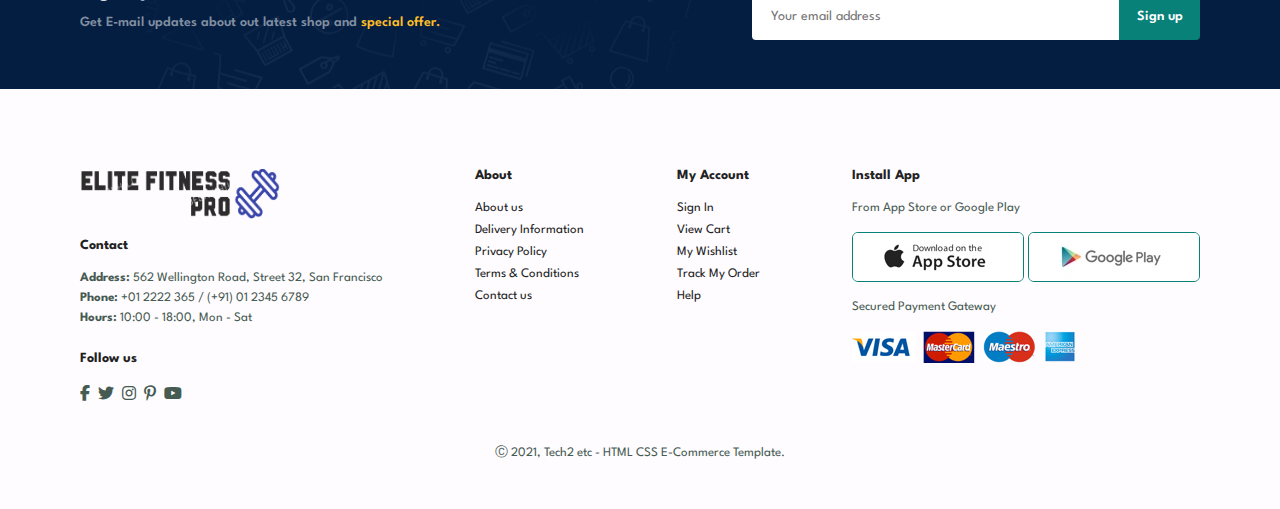
<file: sproduct.html>
<!DOCTYPE html>
<html lang="en">
  <head>
    <meta charset="UTF-8" />
    <meta http-equiv="X-UA-Compatible" content="IE=edge" />
    <meta name="viewport" content="width=device-width, initial-scale=1.0" />
    <link rel="stylesheet" href="style.css" />
    <link
      rel="stylesheet"
      href="https://cdnjs.cloudflare.com/ajax/libs/font-awesome/6.1.1/css/all.min.css"
    />
    <script src="script.js" defer></script>
    <title>Shopping Website</title>
  </head>
  <body>
    <!-- NAVBAR -->
    <section id="header">
      <a href="#"><img src="assets/logo.png" alt="" style="height:50px; width: 200px; margin-top: 10px;" /></a>

      <div>
        <ul id="navbar">
          <li><a href="index.html">Home</a></li>
          <li><a class="active" href="shop.html">Shop</a></li>
          <li><a href="blog.html">Blog</a></li>
          <li><a href="about.html">About</a></li>
          <li><a href="contact.html">Contact</a></li>
          <li id="lg-bag">
            <a href="cart.html"><i class="fa-solid fa-shopping-bag"></i></a>
          </li>
          <a href="#" id="close"><i class="fa fa-times"></i></a>
        </ul>
      </div>
      <div id="mobile">
        <a href="cart.html"><i class="fa-solid fa-shopping-bag"></i></a>
        <i id="bar" class="fas fa-outdent"></i>
      </div>
    </section>

    <!-- Product details -->

    <section id="prodetails" class="section-p1">
      <div class="single-pro-image">
        <img src="img/urbanic_img/tshirt/sunflower/t_purple_sunflower.jpg" width="100%" id="MainImg" alt="" />
        <div class="small-img-group">
          <div class="small-img-col">
            <img
              src="img/urbanic_img/tshirt/sunflower/t_purple_sunflower.jpg"
              width="100%"
              class="small-img"
              alt=""
            />
          </div>
          <div class="small-img-col">
            <img
              src="img/urbanic_img/tshirt/sunflower/t_red_sunflower.jpg"
              width="100%"
              class="small-img"
              alt=""
            />
          </div>
          <div class="small-img-col">
            <img
              src="img/urbanic_img/tshirt/sunflower/t_black_sunflower.jpg"
              width="100%"
              class="small-img"
              alt=""
            />
          </div>
          <div class="small-img-col">
            <img
              src="img/urbanic_img/tshirt/sunflower/t_white_sunflower.jpg"
              width="100%"
              class="small-img"
              alt=""
            />
          </div>
        </div>
      </div>

      <div class="single-pro-details">
        <h6>Home / T-Shirt</h6>
        <h5>MANGO</h5>
        <h4>Purple Pullover T-Shirt</h4>
        <h2>₹ 499</h2>
        <select name="" id="">
          <option value="">Select Size</option>
          <option value="">XXL</option>
          <option value="">XL</option>
          <option value="">Large</option>
          <option value="">Small</option>
        </select>
        <input type="number" name="" id="" value="1" min="1"/>
        <button class="normal">Add To Cart</button>
        <h4 style="padding: 20px 0 15px 0;">Product Details</h4>
        <span
          >The Gildon Ultra Cotton T-shirt is made from a substantial 6.0 oz.
          per sq. yd. fabric constructed from 100% cotton, this classic fit
          preshrunk jersey knit provides unmatched comfort with each wear.
          Featuring a taped neck and shoulder, and a seamless double - needle
          collar, and available in a range of colors, it offers it all in the
          ultimate head turning package.
        </span>
      </div>
    </section>

    <!-- Featured products -->

    <section id="product1" class="section-p1">
      <h2>Featured Products</h2>
      <p>Our Top Selling Products This Season</p>
      <div class="pro-container">
        <div class="pro">
          <img src="assets/products/11.png" alt="" />
          <div class="des">
            <span>Gadgets</span>
            <h5>Vibrating muscle massage gun</h5>
            <div class="star">
              <i class="fas fa-star"></i>
              <i class="fas fa-star"></i>
              <i class="fas fa-star"></i>
              <i class="fas fa-star"></i>
              <i class="fas fa-star"></i>
            </div>
            <h4>₹ 799</h4>
          </div>
          <i class="fa fa-shopping-cart cart"></i>
        </div>
        <div class="pro">
          <img src="assets/products/22.webp" alt="" />
          <div class="des">
            <span>Equipment</span>
            <h5> Electric Wireless Portable Massage </h5>
            <div class="star">
              <i class="fas fa-star"></i>
              <i class="fas fa-star"></i>
              <i class="fas fa-star"></i>
              <i class="fas fa-star"></i>
              <i class="fas fa-star"></i>
            </div>
            <h4>₹ 820</h4>
          </div>
          <i class="fa fa-shopping-cart cart"></i>
        </div>
        <div class="pro">
          <img src="assets/products/33.jpeg" alt="" />
          <div class="des">
            <span>Meditation</span>
            <h5>Meditation Candle Sticks</h5>
            <div class="star">
              <i class="fas fa-star"></i>
              <i class="fas fa-star"></i>
              <i class="fas fa-star"></i>
              <i class="fas fa-star"></i>
              <i class="fas fa-star"></i>
            </div>
            <h4>₹ 1299</h4>
          </div>
          <i class="fa fa-shopping-cart cart"></i>
        </div>
        <div class="pro">
          <img src="assets/products/44.webp" alt="" />
          <div class="des">
            <span>Wellness And Healing</span>
            <h5>Knee Massager Pain Relief Machine</h5>
            <div class="star">
              <i class="fas fa-star"></i>
              <i class="fas fa-star"></i>
              <i class="fas fa-star"></i>
              <i class="fas fa-star"></i>
              <i class="fas fa-star"></i>
            </div>
            <h4>₹ 689</h4>
          </div>
          <i class="fa fa-shopping-cart cart"></i>
        </div>
       
      </div>
    </section>

    <!-- Newsletter -->

    <section id="newsletter" class="section-p1 section-m1">
      <div class="newstext">
        <h4>Sign up For Newsletter</h4>
        <p>
          Get E-mail updates about out latest shop and
          <span>special offer.</span>
        </p>
      </div>
      <div class="form">
        <input type="text" placeholder="Your email address" />
        <button class="normal">Sign up</button>
      </div>
    </section>

    <!-- Footer -->
    <footer class="section-p1">
      <div class="col">
        <img src="assets/logo.png" alt="" style="height:50px; width: 200px; margin-bottom: 20px;" />
        <h4>Contact</h4>
        <p><b>Address:</b> 562 Wellington Road, Street 32, San Francisco</p>
        <p><b>Phone:</b> +01 2222 365 / (+91) 01 2345 6789</p>
        <p><b>Hours:</b> 10:00 - 18:00, Mon - Sat</p>
        <div class="follow">
          <h4>Follow us</h4>
          <div class="icon">
            <i class="fab fa-facebook-f"></i>
            <i class="fab fa-twitter"></i>
            <i class="fab fa-instagram"></i>
            <i class="fab fa-pinterest-p"></i>
            <i class="fab fa-youtube"></i>
          </div>
        </div>
      </div>
      <div class="col">
        <h4>About</h4>
        <a href="#">About us</a>
        <a href="#">Delivery Information</a>
        <a href="#">Privacy Policy</a>
        <a href="#">Terms & Conditions</a>
        <a href="#">Contact us</a>
      </div>
      <div class="col">
        <h4>My Account</h4>
        <a href="#">Sign In</a>
        <a href="#">View Cart</a>
        <a href="#">My Wishlist</a>
        <a href="#">Track My Order</a>
        <a href="#">Help</a>
      </div>
      <div class="col install">
        <h4>Install App</h4>
        <p>From App Store or Google Play</p>
        <div class="row">
          <img src="img/pay/app.jpg" alt="" />
          <img src="img/pay/play.jpg" alt="" />
        </div>
        <p>Secured Payment Gateway</p>
        <img src="img/pay/pay.png" alt="" />
      </div>
      <div class="copyright">
        <p>Ⓒ 2021, Tech2 etc - HTML CSS E-Commerce Template.</p>
      </div>
    </footer>

    <script>
      var MainImg = document.getElementById("MainImg");
      var smallImg = document.getElementsByClassName("small-img");

      smallImg[0].onclick = function () {
        MainImg.src = smallImg[0].src;
      };
      smallImg[1].onclick = function () {
        MainImg.src = smallImg[1].src;
      };
      smallImg[2].onclick = function () {
        MainImg.src = smallImg[2].src;
      };
      smallImg[3].onclick = function () {
        MainImg.src = smallImg[3].src;
      };
    </script>
  </body>
</html>
</file>
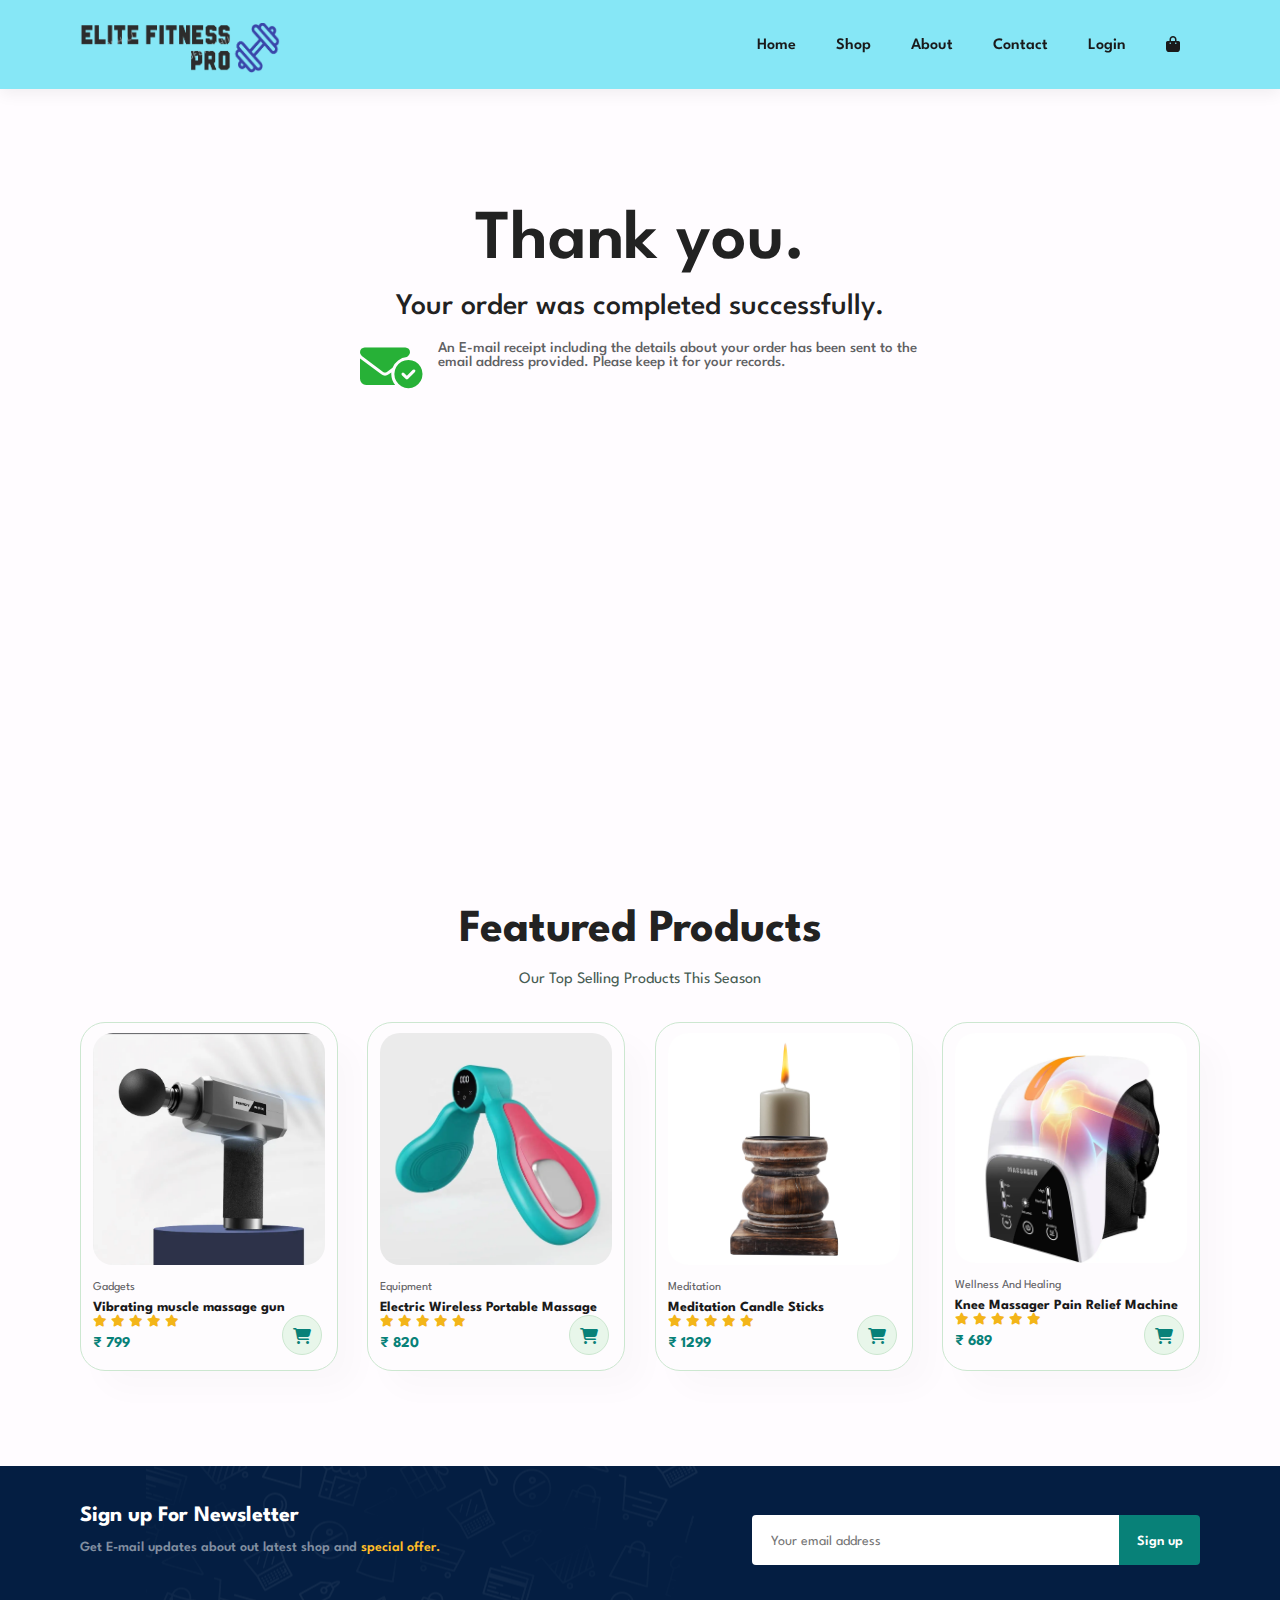
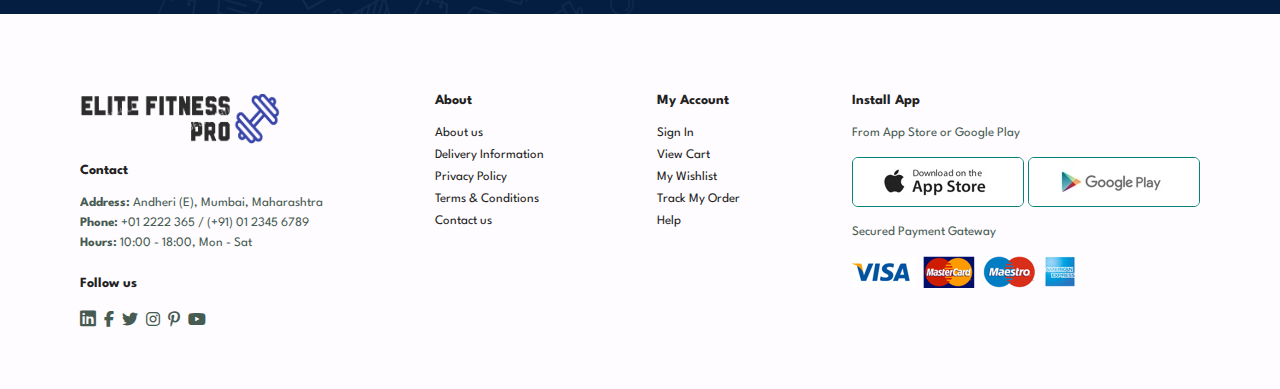
<file: thankyou.html>
<!DOCTYPE html>
<html lang="en">

<head>
  <meta charset="UTF-8" />
  <meta http-equiv="X-UA-Compatible" content="IE=edge" />
  <meta name="viewport" content="width=device-width, initial-scale=1.0" />
  <link rel="stylesheet" href="style.css" />
  <link rel="stylesheet" href="https://cdnjs.cloudflare.com/ajax/libs/font-awesome/6.1.1/css/all.min.css" />
  <link rel="icon" href="assets/l2.png">
  <script src="script.js" defer></script>

  <title>Thank You for Your Purchase!</title>
</head>

<body>
  <!-- NAVBAR -->
  <section id="header">
    <a href="#"><img src="assets/logo.png" alt="" style="height:50px; width: 200px; margin-top: 10px;" /></a>

    <div>
      <ul id="navbar">
        <li><a href="index.html">Home</a></li>
        <li><a class="" href="shop.html">Shop</a></li>
        <li><a href="about.html">About</a></li>
        <li><a href="contact.html">Contact</a></li>
        <li><a href="#">Login</a></li>
        <li id="lg-bag">
          <a href="cart.html"><i class="fa-solid fa-shopping-bag"></i></a>
        </li>
        <a href="#" id="close"><i class="fa fa-times"></i></a>
      </ul>
    </div>
    <div id="mobile">
      <a href="cart.html"><i class="fa-solid fa-shopping-bag"></i></a>
      <i id="bar" class="fas fa-outdent"></i>
    </div>
  </section>

  <!-- Thank you Message -->

  <section id="thankyou-section" class="section-p1">

    <div class="message">
      <h1>Thank you.</h1>
      <h4>Your order was completed successfully.</h4>
      <div class="email">
        <i class="fa fa-envelope-circle-check"></i>
        <h5>An E-mail receipt including the details about your order has been sent to the email address provided. Please keep it for your records.</h5>
      </div>

    </div>



  </section>

  <!-- Featured products -->

  <section id="product1" class="section-p1">
    <h2>Featured Products</h2>
    <p>Our Top Selling Products This Season</p>
    <div class="pro-container">
      <div class="pro">
        <img src="assets/products/11.png" alt="" />
        <div class="des">
          <span>Gadgets</span>
          <h5>Vibrating muscle massage gun</h5>
          <div class="star">
            <i class="fas fa-star"></i>
            <i class="fas fa-star"></i>
            <i class="fas fa-star"></i>
            <i class="fas fa-star"></i>
            <i class="fas fa-star"></i>
          </div>
          <h4>₹ 799</h4>
        </div>
        <i class="fa fa-shopping-cart cart"></i>
      </div>
      <div class="pro">
        <img src="assets/products/22.webp" alt="" />
        <div class="des">
          <span>Equipment</span>
          <h5> Electric Wireless Portable Massage </h5>
          <div class="star">
            <i class="fas fa-star"></i>
            <i class="fas fa-star"></i>
            <i class="fas fa-star"></i>
            <i class="fas fa-star"></i>
            <i class="fas fa-star"></i>
          </div>
          <h4>₹ 820</h4>
        </div>
        <i class="fa fa-shopping-cart cart"></i>
      </div>
      <div class="pro">
        <img src="assets/products/33.jpeg" alt="" />
        <div class="des">
          <span>Meditation</span>
          <h5>Meditation Candle Sticks</h5>
          <div class="star">
            <i class="fas fa-star"></i>
            <i class="fas fa-star"></i>
            <i class="fas fa-star"></i>
            <i class="fas fa-star"></i>
            <i class="fas fa-star"></i>
          </div>
          <h4>₹ 1299</h4>
        </div>
        <i class="fa fa-shopping-cart cart"></i>
      </div>
      <div class="pro">
        <img src="assets/products/44.webp" alt="" />
        <div class="des">
          <span>Wellness And Healing</span>
          <h5>Knee Massager Pain Relief Machine</h5>
          <div class="star">
            <i class="fas fa-star"></i>
            <i class="fas fa-star"></i>
            <i class="fas fa-star"></i>
            <i class="fas fa-star"></i>
            <i class="fas fa-star"></i>
          </div>
          <h4>₹ 689</h4>
        </div>
        <i class="fa fa-shopping-cart cart"></i>
      </div>
     
    </div>
  </section>

  <!-- Newsletter -->

  <section id="newsletter" class="section-p1 section-m1">
    <div class="newstext">
      <h4>Sign up For Newsletter</h4>
      <p>
        Get E-mail updates about out latest shop and
        <span>special offer.</span>
      </p>
    </div>
    <div class="form">
      <input type="text" placeholder="Your email address" />
      <button class="normal">Sign up</button>
    </div>
  </section>

  <!-- Footer -->
  <footer class="section-p1">
    <div class="col">
      <img src="assets/logo.png" alt="" style="height:50px; width: 200px; margin-bottom: 20px;" />
      <h4>Contact</h4>
      <p><b>Address:</b> Andheri (E), Mumbai, Maharashtra</p>
      <p><b>Phone:</b> +01 2222 365 / (+91) 01 2345 6789</p>
      <p><b>Hours:</b> 10:00 - 18:00, Mon - Sat</p>
      <div class="follow">
        <h4>Follow us</h4>
        <div class="icon">
          <i class="fab fa-linkedin" style="font-size:18px"
            onclick="window.location.href='www.linkedin.com/in/mihir2403';"></i>
          <i class="fab fa-facebook-f"></i>
          <i class="fab fa-twitter"></i>
          <i class="fab fa-instagram"></i>
          <i class="fab fa-pinterest-p"></i>
          <i class="fab fa-youtube"></i>
        </div>
      </div>
    </div>
    <div class="col">
      <h4>About</h4>
      <a href="about.html">About us</a>
      <a href="#">Delivery Information</a>
      <a href="#">Privacy Policy</a>
      <a href="#">Terms & Conditions</a>
      <a href="contact.html">Contact us</a>
    </div>
    <div class="col">
      <h4>My Account</h4>
      <a href="#">Sign In</a>
      <a href="cart.html">View Cart</a>
      <a href="#">My Wishlist</a>
      <a href="#">Track My Order</a>
      <a href="about.html">Help</a>
    </div>
    <div class="col install">
      <h4>Install App</h4>
      <p>From App Store or Google Play</p>
      <div class="row">
        <img src="img/pay/app.jpg" alt="" />
        <img src="img/pay/play.jpg" alt="" />
      </div>
      <p>Secured Payment Gateway</p>
      <img src="img/pay/pay.png" alt="" />
    </div>
    
  </footer>

  
</body>

</html>
</file>
<file: style.css>
@import url("https://fonts.googleapis.com/css2?family=Spartan:wght@100;200;300;400;500;600;700;800;900&display=swap");

* {
  margin: 0;
  padding: 0;
  box-sizing: border-box;
  font-family: "Spartan", sans-serif;
}

h1 {
  font-size: 50px;
  line-height: 64px;
  color: #222;
}
h2 {
  font-size: 46px;
  line-height: 54px;
  color: #222;
}

h4 {
  font-size: 20px;
  color: #222;
}

h6 {
  font-weight: 700;
  font-size: 12px;
}
p {
  font-size: 16px;
  color: #465b52;
  margin: 15px 0 20px 0;
}

.section-p1 {
  padding: 40px 80px;
}
.section-m1 {
  margin: 40px 0;
}
button.normal {
  font-size: 14px;
  font-weight: 600;
  padding: 18px 30px 15px 30px;
  color: #000;
  background: #fff;
  border-radius: 4px;
  outline: none;
  border: none;
  transition: 0.2s;
  cursor: pointer;
}
button.white {
  font-size: 13px;
  font-weight: 600;
  padding: 13px 18px 11px 18px;
  color: #fff;
  background: transparent;
  border-radius: 0;
  outline: none;

  transition: 0.2s;
  border: 1px solid white;
}
body {
  width: 100%;
  background-color: #fffcff;
}

/* Header Start */

#header {
  display: flex;
  justify-content: space-between;
  align-items: center;
  padding: 13px 80px 12px 80px;
  background: #86e7f6;
  box-shadow: 0 5px 15px rgba(0, 0, 0, 0.06);

  position: sticky;
  top: 0;
  left: 0;

  z-index: 999;
}
#navbar {
  display: flex;
  align-items: center;
  justify-content: center;
  list-style: none;
}
#navbar li {
  padding: 0 20px;
  position: relative;
}
#navbar li a {
  font-size: 16px;
  text-decoration: none;
  font-weight: 600;
  color: #1a1a1a;
  transition: 0.3s ease;
}
#navbar li a:hover,
#navbar li a.active {
  color: #088178;
}
#navbar li a.active::after,
#navbar li a:hover::after {
  content: "";
  background: #088178;
  height: 2px;
  width: 30%;
  position: absolute;
  bottom: -4px;
  left: 20px;
}

#mobile {
  display: none;
}
#close {
  display: none;
}

/* Home Page */

#hero {
  background-image: url("assets/yoga-woman-with-blue-light-nmk3u4msyshpd4ef.jpg");
  height: 90vh;
  width: 100%;
  background-size: cover;
  background-position: top 60% right 50%;
  padding: 0 80px;
  display: flex;
  flex-direction: column;
  justify-content: center;
  align-items: flex-start;
}
#hero h4 {
  padding-bottom: 14px;
}
#hero h1 {
  color: #088178;
}
#hero button {
  background-image: url("img/button.png");
  background-color: transparent;
  border: 0;
  color: white;
  background-size: cover;
  padding: 14px 80px;
  background-repeat: no-repeat;
  cursor: pointer;
  font-weight: 700;
  font-style: 15px;
}

#feature .fe-box {
  width: 180px;
  text-align: center;
  padding: 25px 15px;
  box-shadow: 20px 20px 34px rgb(0, 0, 0, 0.03);
  border: 1px solid #cce7d0;
  border-radius: 4px;
  margin: 15px 0;
}
#feature .fe-box:hover {
  box-shadow: 10px 10px 54px rgb(70, 63, 221, 0.1);
}
#feature .fe-box h6 {
  display: inline-block;
  padding: 9px 8px 6px 8px;
  line-height: 1;
  border-radius: 4px;
  background-color: #fddde4;
  color: #088178;
}

#feature .fe-box img {
  margin-bottom: 10px;
  width: 100%;
}

#feature {
  display: flex;
  align-items: center;
  justify-content: space-between;
  flex-wrap: wrap;
}

#feature .fe-box:nth-child(2) h6 {
  background-color: #cdebbc;
}
#feature .fe-box:nth-child(3) h6 {
  background-color: #d1e8f2;
}
#feature .fe-box:nth-child(4) h6 {
  background-color: #cdd4f8;
}
#feature .fe-box:nth-child(5) h6 {
  background-color: #f6dbf6;
}
#feature .fe-box:nth-child(6) h6 {
  background-color: #fff2e5;
}

#product1 {
  text-align: center;
}
#product1 .pro {
  width: 23%;
  border: 1px solid #cce7d0;
  min-width: 250px;
  padding: 10px 12px;
  border-radius: 25px;
  /* cursor: pointer; */
  box-shadow: 20px 20px 30px rgba(0, 0, 0, 0.02);
  margin: 15px 0px;
  transition: 0.3s ease;
  position: relative;
  background: #fefcfe;
}


#product1 .pro-container {
  display: flex;
  justify-content: space-between;
  flex-wrap: wrap;
}

#product1 .pro img {
  width: 100%;
  border-radius: 20px;
  cursor: pointer;
}
#product1 .pro:hover {
  box-shadow: 20px 20px 30px rgba(0, 0, 0, 0.06);
}
#product1 .pro .des {
  text-align: start;
  padding: 10px 0;
}
#product1 .pro .des span {
  font-size: 12px;
  color: #606063;
}
#product1 .pro .des h5 {
  padding-top: 7px;
  color: #1a1a1a;
  font-size: 14px;
}

#product1 .pro .des i {
  font-size: 12px;
  color: rgb(243, 181, 25);
}

#product1 .pro .des h4 {
  padding-top: 7px;
  color: #088178;
  font-size: 15px;
  font-weight: 700;
}

#product1 .pro .cart {
 
  width: 40px;
  height: 40px;
  line-height: 40px;
  border-radius: 50px;
  background-color: #e8f6ea;
  color: #088178;
  border: 1px solid #cce7d0;
  position: absolute;
  bottom: 15px;
  right: 15px;
  cursor: pointer;
}

#banner {
  display: flex;
  flex-direction: column;
  align-items: center;
  justify-content: center;
  background-image: url(assets/w2.png);
  
  width: 100%;
  height: 40vh;
  background-size: cover;
  background-position: center;
}
#banner h4 {
  color: #fff;
  font-size: 16px;
}

#banner h2 {
  color: #fff;
  font-size: 30px;
  padding: 10px 0px;
}
#banner h2 span {
  color: #ef3636;
}
#banner button:hover {
  background: #088178;
  color: #fff;
}

#sm-banner {
  display: flex;
  flex-wrap: wrap;
  justify-content: space-between;
}

#sm-banner .banner-box {
  display: flex;
  flex-direction: column;
  align-items: flex-start;
  justify-content: center;
  background-image: url("assets/banner1.jpeg");
  min-width: 580px;
  height: 50vh;
  background-size: cover;
  background-position: center;
  padding: 30px;
}

#sm-banner h4 {
  color: #fff;
  font-size: 20px;
  font-weight: 300;
}
#sm-banner h2 {
  color: #fff;
  font-size: 30px;
  font-weight: 800;
}
#sm-banner span {
  color: #fff;
  font-size: 14px;
  font-weight: 500;
  padding-bottom: 15px;
}

#sm-banner .banner-box button:hover {
  background: #088178;
  border: 1px solid #088178;
}

#sm-banner .banner-box-2 {
  background-image: url("assets/banner2.webp");
}
#banner-3 {
  display: flex;
  flex-wrap: wrap;
  justify-content: space-between;
  padding: 0 80px;
}

#banner-3 .banner-box {
  display: flex;
  flex-direction: column;
  align-items: flex-start;
  justify-content: center;
  background-image: url("assets/banner3.webp");
  min-width: 30%;
  height: 30vh;
  background-size: cover;
  background-position: center;
  padding: 20px;
  margin-bottom: 20px;
}
#banner-3 .banner-box h2 {
  color: white;
  font-weight: 900;
  font-size: 22px;
}
#banner-3 .banner-box h3 {
  color: #ec544e;
  font-weight: 900;
  font-size: 15px;
}

#banner-3 .banner-box-2 {
  background-image: url("assets/banner4.jpeg");
}
#banner-3 .banner-box-3 {
  background-image: url("assets/banner5.jpeg");
}

#newsletter {
  display: flex;
  justify-content: space-between;
  align-items: center;
  flex-wrap: wrap;
  background-image: url("img/banner/b14.png");
  background-color: #041e42;
  background-repeat: no-repeat;
  background-position: 20% 30%;
}
#newsletter h4 {
  color: white;
  font-weight: 700;
  font-size: 22px;
}
#newsletter p {
  color: #818ea0;
  font-weight: 600;
  font-size: 14px;
}
#newsletter p span {
  color: #ffbd27;
}

#newsletter input {
  height: 3.125rem;
  padding: 0.25em 1.25em 0em 1.25em;
  font-size: 14px;
  width: 100%;
  border: 1px solid transparent;
  border-radius: 4px 0px 0px 4px;
  outline: none;
}
#newsletter button {
  background-color: #088178;
  color: white;
  cursor: pointer;
  white-space: nowrap;
  border-radius: 0px 4px 4px 0px;
  padding: 0.25em 1.25em 0em 1.25em;
}
#newsletter .form {
  display: flex;
  width: 40%;
}

footer {
  display: flex;
  flex-wrap: wrap;
  justify-content: space-between;
  gap: 20px;
}

footer .col {
  display: flex;
  flex-direction: column;
  align-items: flex-start;
  margin-bottom: 20px;
  
}

footer .logo {
  margin-bottom: 30px;
}
footer h4 {
  font-size: 14px;
  padding-bottom: 20px;
}
footer p {
  font-size: 13px;
  margin: 0 0 8px 0;
}
footer a {
  text-decoration: none;
  font-size: 13px;
  color: #222;
  margin-bottom: 10px;
}

footer .follow {
  margin-top: 20px;
}

footer .follow i {
  color: #465b52;
  padding-right: 4px;
  cursor: pointer;
}

footer .install .row img {
  border: 1px solid #088178;
  border-radius: 6px;
}
footer .install img {
  margin: 10px 0 15px 0;
}

footer .follow i:hover,
footer a:hover {
  color: #088178;
}
footer .copyright {
  width: 100%;
  text-align: center;
}

/* Shop Page */

#page-header {
  background-image: url("img/banner/b19.jpg");
  width: 100%;
  height: 40vh;
  background-size: cover;
  display: flex;
  justify-content: center;
  align-items: center;
  flex-direction: column;
  text-align: center;
  padding: 14px;
}
#page-header h2 {
  color: white;
}
#page-header p {
  color: white;
}

#pagination {
  text-align: center;
}

#pagination a {
  text-decoration: none;
  background: #088178;
  color: white;
  padding: 18px 20px 15px 20px;
  border-radius: 4px;
  font-weight: 600;
}
#pagination a i {
  font-size: 16px;
}
#filter-buttons-container{
  padding: 25px 80px 0px 80px;
}
#filter-buttons-container .filter-title h1{
  font-size: 35px;
  
}

#filter-buttons-container .filter-buttons{
  display: flex;
  flex-wrap: wrap;
  gap: 5px;
}
#filter-buttons-container .filter-buttons button{
  padding: 10px 15px;
  background-color: #EAD2A8;
  color: black;
}



/* Single Product Page */
#prodetails {
  display: flex;
  margin-top: 20px;
}

#prodetails .single-pro-image {
  width: 40%;
  margin-right: 50px;
}

#prodetails .single-pro-image .small-img-group {
  display: flex;
  justify-content: space-between;
}

.small-img-col {
  flex-basis: 24%;
  cursor: pointer;
}

#prodetails .single-pro-details {
  width: 50%;
}

#prodetails .single-pro-details h4 {
  padding: 0px 0 15px 0;
}
#prodetails .single-pro-details h5 {
  padding: 40px 0 8px 0;
  font-size: 12px;
  color: #606063;
  font-weight: 500;
}

#prodetails .single-pro-details h2 {
  font-size: 26px;
}
#prodetails .single-pro-details select {
  display: block;
  padding: 7px 10px 5px 10px;
  margin-bottom: 10px;
  outline: none;
}

#prodetails .single-pro-details input {
  width: 50px;
  height: 47px;
  padding-left: 10px;
  font-style: 16px;
  margin-right: 10px;
  outline: none;
  margin-top: 5px;
}

#prodetails .single-pro-details button {
  background: #088178;
  color: white;
}

#prodetails .single-pro-details span {
  line-height: 25px;
}

/* About us page */

#page-header.about-header {
  background-image: url("img/about/banner.png");
  background-position: center;
}

#about-head img {
  width: 50%;
  height: auto;
}
#about-head {
  display: flex;
  align-items: center;
}
#about-head div {
  padding-left: 40px;
}

#about-head div marquee {
  padding: 5px 0px;
  font-weight: 500;
}

#about-app {
  text-align: center;
}
#about-app .video {
  margin-top: 30px;
}

#about-app .video video {
  width: 70%;
  height: 100%;
  border-radius: 20px;
}

/* contact page */

#contact-details {
  display: flex;
  align-content: center;
  justify-content: space-between;
}

#contact-details .details {
  width: 40%;
}
#contact-details .details span,
#form-details form span {
  font-size: 12px;
}
#contact-details .details h2,
#form-details form h2 {
  font-size: 26px;
  line-height: 35px;
  padding: 20px 0;
}
#contact-details .details h3 {
  font-size: 16px;

  padding-bottom: 15px;
}

#contact-details .details li {
  list-style: none;
  display: flex;

  align-items: center;
  padding: 10px 0;
}

#contact-details .details li i {
  font-size: 14px;
  padding-right: 22px;
}

#contact-details .details li p {
  margin: 0;
  font-size: 14px;
}
#contact-details .map {
  width: 55%;
  height: 400px;
}
#contact-details .map iframe {
  width: 100%;
  height: 100%;
}
#form-details {
  display: flex;
  justify-content: space-between;
  margin: 30px;
  padding: 80px;
  border: 1px solid #e1e1e1;
  border-radius: 5px;
  align-items: center;
  gap:15px;
}

#form-details form {
  width: 65%;
  display: flex;
  flex-direction: column;
  align-items: flex-start;
}
#form-details form input,
#form-details form textarea {
  width: 100%;
  padding: 12px 15px;
  outline: none;
  margin-bottom: 20px;
  border: 1px solid #e1e1e1;
}

#form-details form button {
  color: white;
  background-color: #088178;
}

#form-details .people div {
  padding-bottom: 25px;
  display: flex;
  align-items: flex-start;
}
/* #form-details .people {
  margin-top: 10px;
} */
#form-details .people div img {
  width: 65px;
  height: 65px;
  object-fit: cover;
  margin-right: 15px;
}
#form-details .people div p {
  margin: 0;
  font-size: 13px;
  line-height: 25px;
}
#form-details .people div p span {
  display: block;
  font-size: 16px;
  font-weight: 600;
  color: #000;
}
#form-details form textarea {
  max-width: 100%;
  min-width: 100%;
}

/* cart page */

#cart {
  overflow-x: auto;
}

#cart table {
  width: 100%;
  border-collapse: collapse;
  table-layout: fixed;
  white-space: nowrap;
}
#cart table img {
  width: 70px;
}
#cart table td:nth-child(1) {
  width: 100px;
  text-align: center;
}

#cart table td:nth-child(2) {
  width: 150px;
  text-align: center;
}
#cart table td:nth-child(3) {
  width: 250px;
  text-align: center;
}
#cart table td:nth-child(4),
#cart table td:nth-child(5),
#cart table td:nth-child(6) {
  width: 150px;
  text-align: center;
}

#cart table td:nth-child(5) input {
  width: 70px;
  padding: 13px 5px 10px 15px;
  outline: none;
}
#cart table thead {
  border: 1px solid #e2e9e1;
  border-left: none;
  border-right: none;
}
#cart table thead td {
  font-weight: 700;
  text-transform: uppercase;
  font-size: 13px;
  padding: 18px 0;
}
#cart table tbody tr td {
  padding-top: 15px;
}
#cart table tbody td {
  padding-top: 15px;
  font-size: 13px;
}
.fa-times-circle{
  cursor: pointer;
}

#cart-add {
  display: flex;
  justify-content: space-between;
  flex-wrap: wrap;
}


#coupon {
  display: flex;
  flex-wrap: wrap;
  width: 50%;
  margin-bottom: 30px;
  flex-direction: column;
}
#coupon h3 {
  padding-bottom: 15px;
}

#coupon input {
  padding: 13px 20px 10px 20px;
  outline: none;
  width: 60%;
  margin-right: 10px;
  border: 1px solid #e2e9e1;
}
#coupon button {
  background-color: #088178;
  color: white;
  padding: 13px 20px 10px 20px;
}

#subtotal {
  width: 50%;
  margin-bottom: 30px;
  border: 1px solid #e2e9e1;
  padding: 30px;
}
#subtotal table {
  border-collapse: collapse;
  width: 100%;
  margin-bottom: 20px;
}
#subtotal table td {
  width: 50%;
  border: 1px solid #e2e9e1;
  padding: 13px 10px 10px 10px;
  font-size: 13px;
}
#subtotal h3 {
  padding-bottom: 15px;
}

#subtotal button {
  background-color: #088178;
  color: white;
  padding: 13px 20px 10px 20px;
}
/* Thank you Page */

#thankyou-section{
  height: 86vh;
}

#thankyou-section .message{
  display: flex;
  flex-direction: column;
  justify-content: center;
  align-items: center;
  margin-top: 80px;
  text-align: center;
  
  
}
#thankyou-section .message h1{
  font-size: 70px;
  font-weight: 600;
  
}
#thankyou-section .message h4{
  font-size: 30px;
  font-weight: 500;
  margin-top: 20px;
  
}
#thankyou-section .message .email{
 display: flex;
 width: 50%;

 justify-content: space-evenly;
 margin-top: 65px;
  
}
#thankyou-section .message .email i{
  font-size: 50px;
  color: #27b137;
  
 
}
#thankyou-section .message .email h5{
  font-size: 15px;
  font-weight: 500;
  text-align: left;
  margin-left: 15px;
  width: 70%;
  color: #606063;
  
 
}


/* Start media query */

@media (max-width: 800px) {
  .section-p1 {
    padding: 40px 40px;
  }
  #navbar {
    display: flex;
    flex-direction: column;
    align-items: start;
    justify-content: start;
    position: fixed;
    top: 0;
    right: -300px;
    height: 100%;
    width: 300px;
    background-color: #eadef0;
    box-shadow: 0 40px 60px rgba(0, 0, 0, 0.1);
    padding: 80px 0 0 10px;
    transition: 0.3s;
  }
  #navbar.active {
    right: 0px;
  }

  #navbar li {
    margin-bottom: 25px;
  }
  #mobile {
    display: flex;
    /* border: 1px solid black; */
    align-items: center;
  }
  #mobile i {
    font-size: 24px;
    color: #1a1a1a;
    padding-left: 20px;
  }

  #close {
    display: inline;
    position: absolute;
    top: 30px;
    left: 30px;
    color: #222;
    font-size: 24px;
    cursor: pointer;
  }
  #lg-bag {
    display: none;
  }
  #hero {
    height: 70vh;
    background-position: top 30% right 30%;

    padding: 0 80px;
  }

  #feature {
    display: flex;
    align-items: center;
    justify-content: center;
    flex-wrap: wrap;
  }

  #feature .fe-box {
    margin: 15px;
  }
  #product1 .pro-container {
    display: flex;
    justify-content: center;
    flex-wrap: wrap;
  }
  #product1 .pro {
    margin: 15px;
  }
  #banner {
    height: 20vh;
  }
  #sm-banner .banner-box {
    min-width: 100%;
    height: 30vh;
  }
  #banner-3 {
    display: flex;
    flex-wrap: wrap;
    justify-content: space-between;
    padding: 0 40px;
  }
  #banner-3 .banner-box {
    width: 28%;
  }
  #newsletter .form {
    display: flex;
    width: 70%;
  }

  /* contact page */

  #form-details {
    padding: 40px;
  }
  #form-details form {
    width: 50%;
  }
  /* Thank you Page */

  #thankyou-section .message .email {    
    width: 76%;
    
}


}

/* small screen breakpoint */

@media (max-width: 650px) {
  .section-p1 {
    padding: 20px;
  }
  #header {
    padding: 10px 30px;
  }
  #hero {
    padding: 0 20px;
    background-position: 55%;
  }
  h2 {
    font-size: 32px;
    line-height: 54px;
    color: #222;
  }
  h1 {
    font-size: 38px;
    line-height: 64px;
    color: #222;
  }
  #feature .fe-box {
    width: 155px;

    margin: 0px 0px 15px 0px;
  }
  #feature {
    align-items: space-between;
    justify-content: space-between;
  }
  #product1 .pro {
    width: 100%;
  }
  #banner {
    height: 40vh;
  }
  #banner h2 {
    color: #fff;
    font-size: 25px;
    justify-self: center;
    width: 80vw;
    margin-left: auto;
    margin-right: auto;
  }
  #sm-banner .banner-box {
    height: 40vh;
  }
  #sm-banner .banner-box-2 {
    margin-top: 20px;
  }
  #banner-3 {
    display: flex;
    flex-wrap: wrap;
    justify-content: space-between;
    padding: 0 20px;
  }
  #banner-3 .banner-box {
    width: 100%;
  }

  #newsletter .form {
    display: flex;
    width: 100%;
  }
  #newsletter {
    padding: 40px 20px;
  }

  /* shopping */
  #filter-buttons-container {
    padding: 25px 40px 0px 40px;
  }

  /* single product */

  #prodetails {
    display: flex;
    flex-direction: column;
  }
  #prodetails .single-pro-image {
    width: 100%;
    margin-right: 0px;
  }

  #prodetails .single-pro-details {
    width: 100%;
  }
  h6 {
    font-size: 13px;
    margin-top: 18px;
  }
  #prodetails .single-pro-details h4 {
    padding: 25px 0 15px 0;
  }
  /* about page */

  #about-head {
    flex-direction: column;
  }
  #about-head img {
    width: 100%;
    height: auto;
    margin-bottom: 20px;
  }
  #about-head div {
    padding-left: 0px;
  }

  #about-app .video video {
    width: 100%;
    height: auto;
  }
  #about-app .video {
    margin-top: 15px;
  }

  #contact-details {
    flex-direction: column;
    align-items: center;
  }
  #contact-details .details {
    width: 100%;
  }
  #contact-details .map {
    width: 100%;
    height: 300px;
    margin-top: 28px;
  }
  #form-details form {
    width: 100%;
  }
  #form-details {
    flex-direction: column;
    padding: 20px;
    margin: 17px;
  }
  /* #peoples {
    margin-top: 49px;
  } */

  /* #form-details .people{
    margin-top: 40px;
  } */

  /* cart page */
  #cart-add {
    flex-direction: column;
  }
  #subtotal {
    width: 100%;

    padding: 20px;
  }
  #coupon {
    width: 100%;
    margin-bottom: 30px;
  }

  /* Thank you page */

  #thankyou-section .message h1 {
    font-size: 55px;
   
}
#thankyou-section .message h4 {
  font-size: 21px;
  
}
#thankyou-section .message .email {
  width: 90%;
}
}

@media (min-width: 800px) and (max-width: 1350px) {
  #sm-banner .banner-box {
    width: 100%;
  }
  #sm-banner .banner-box-2 {
    margin-top: 30px;
  }
  #banner-3 .banner-box-1 {
    width: 100%;
  }

  #form-details form {
    width: 50%;
  }
  /* Thank you page */

  #thankyou-section .message .email h5 {
   
    width: 86%;
   
}
#thankyou-section .message .email{
   
  margin-top: 20px;
}
}
</file>
